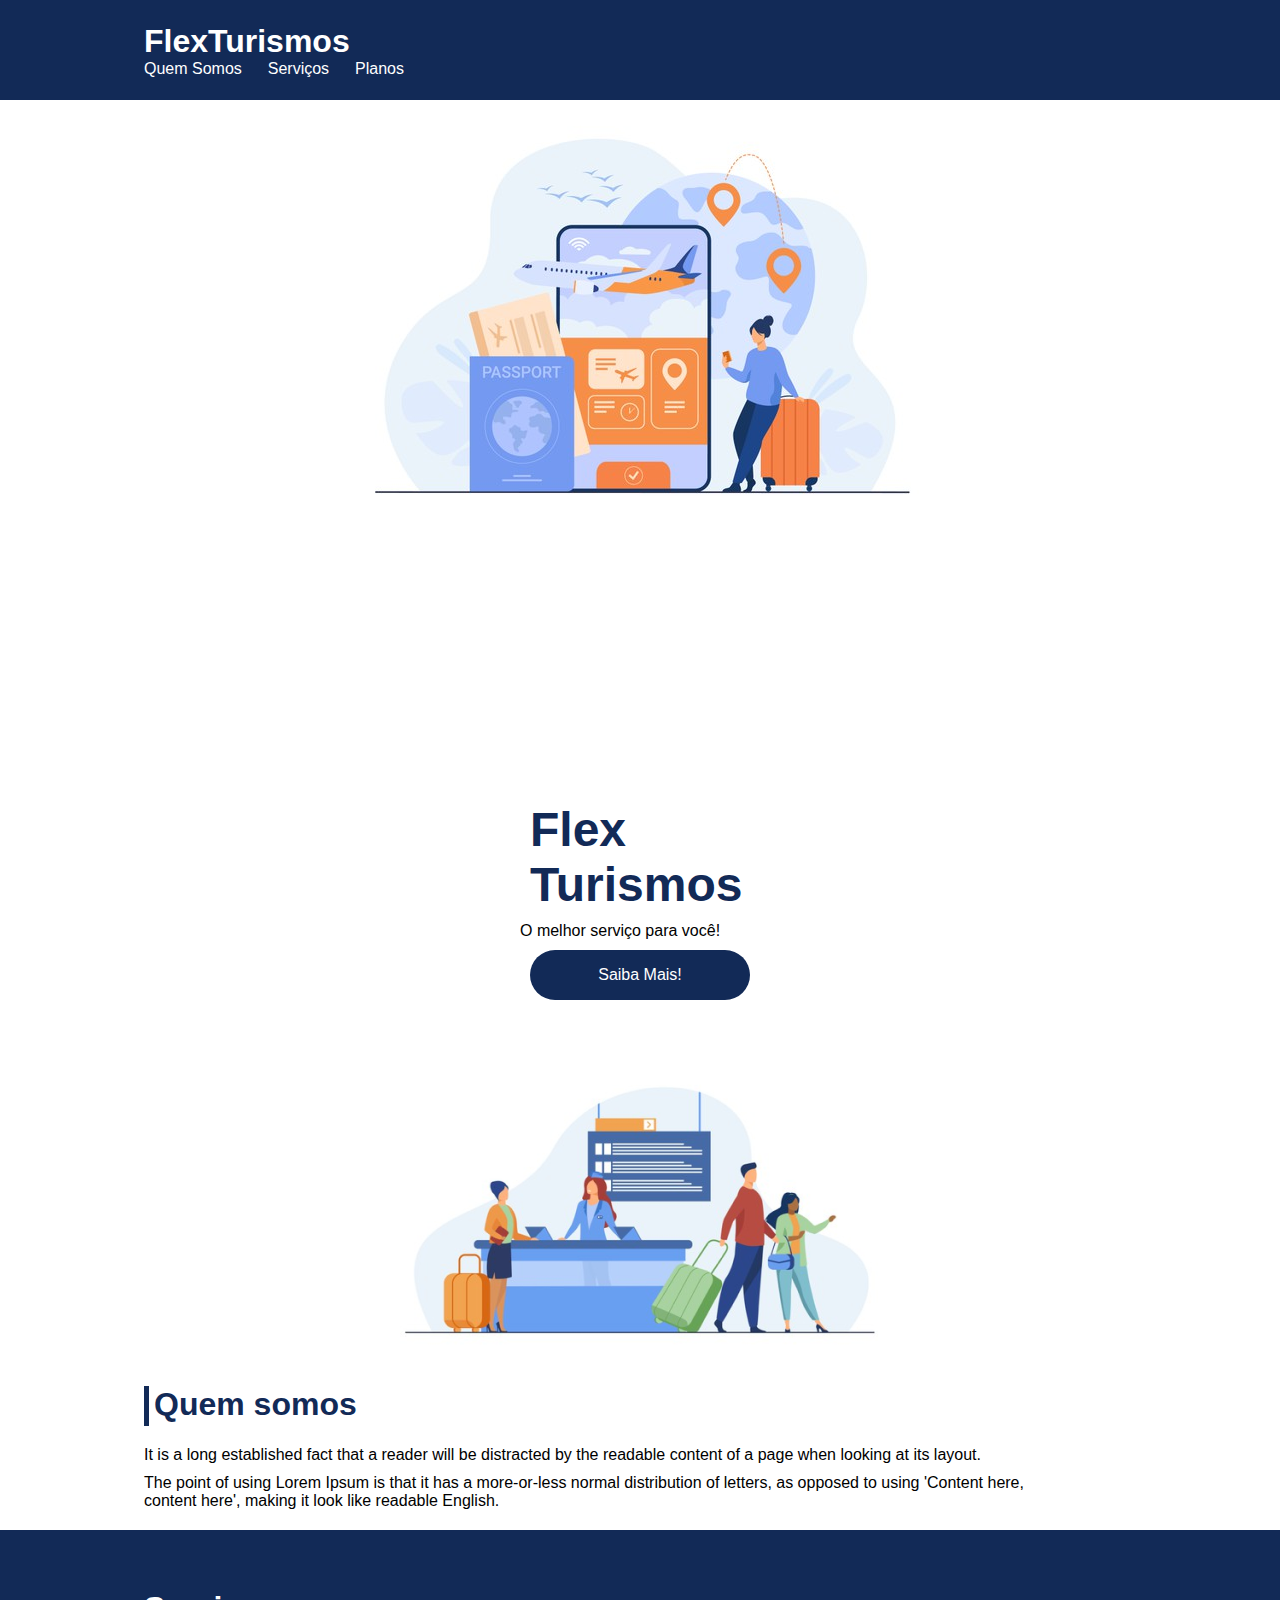
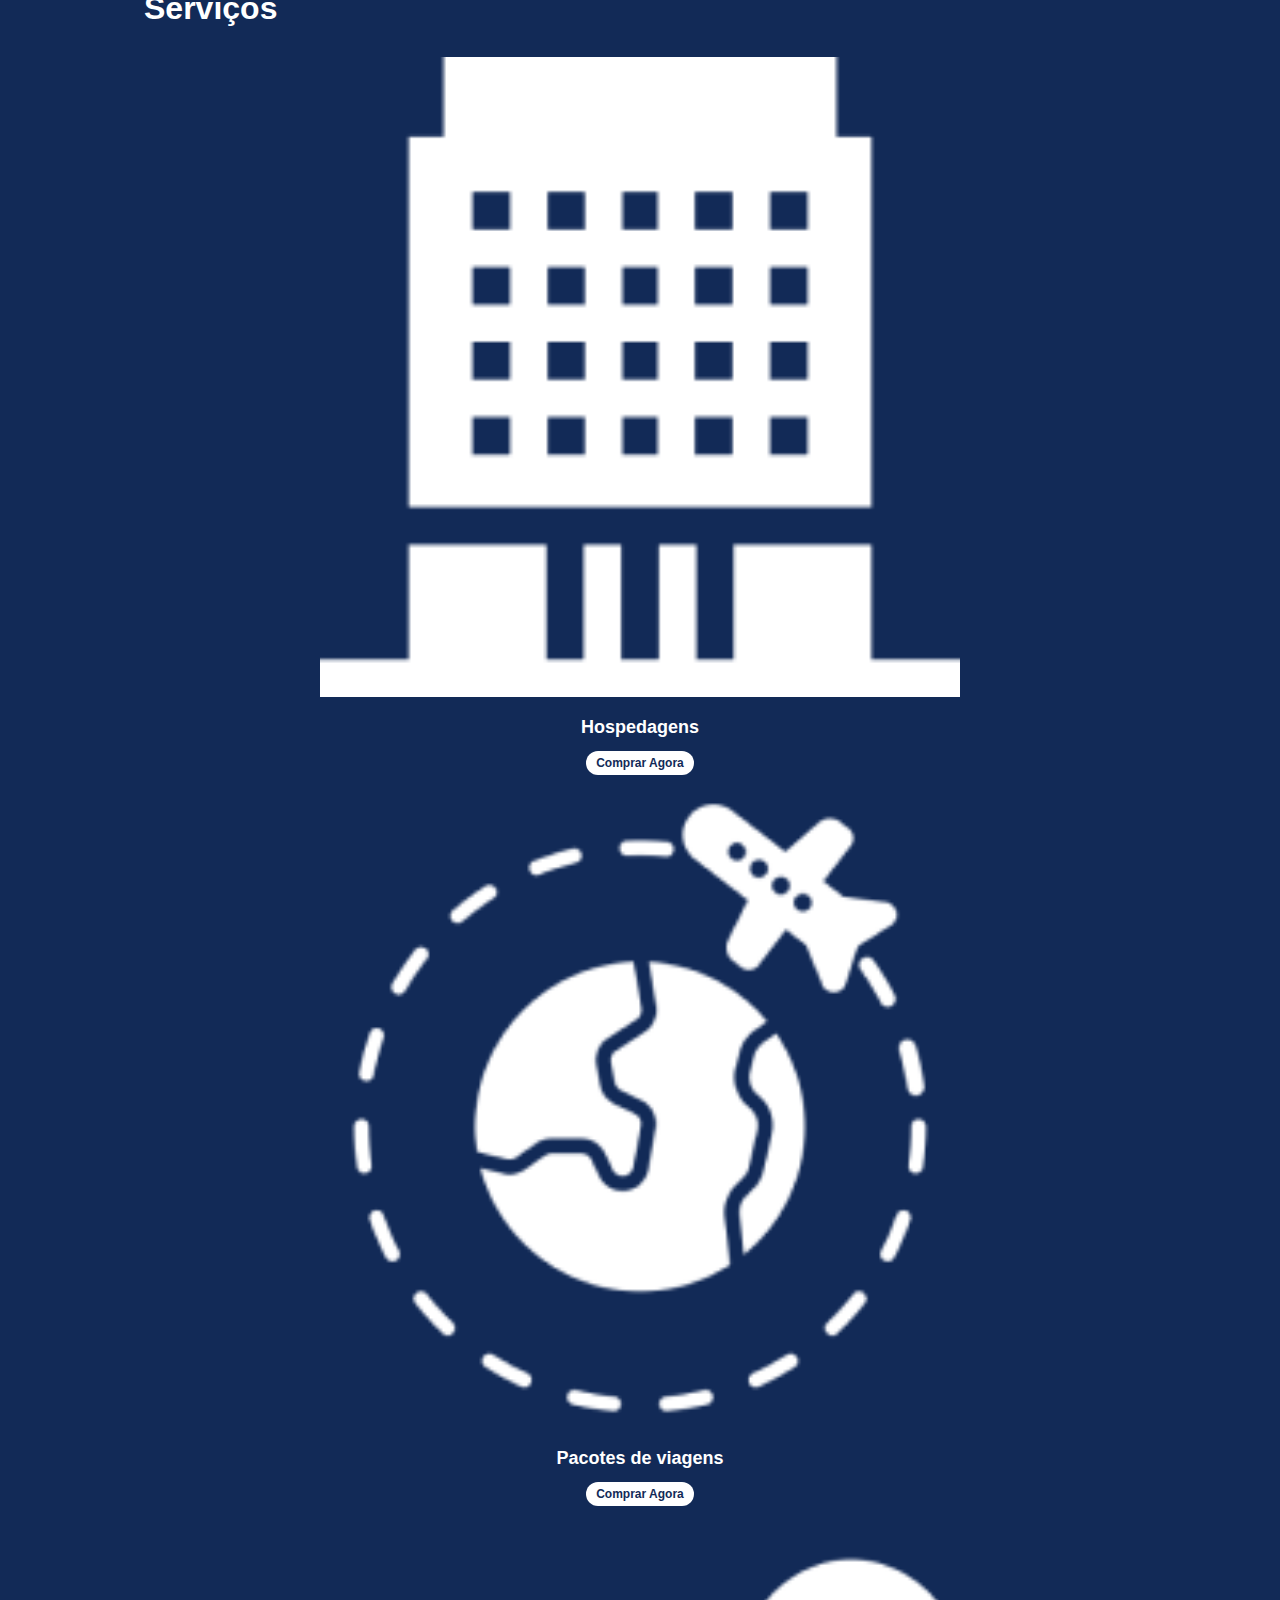
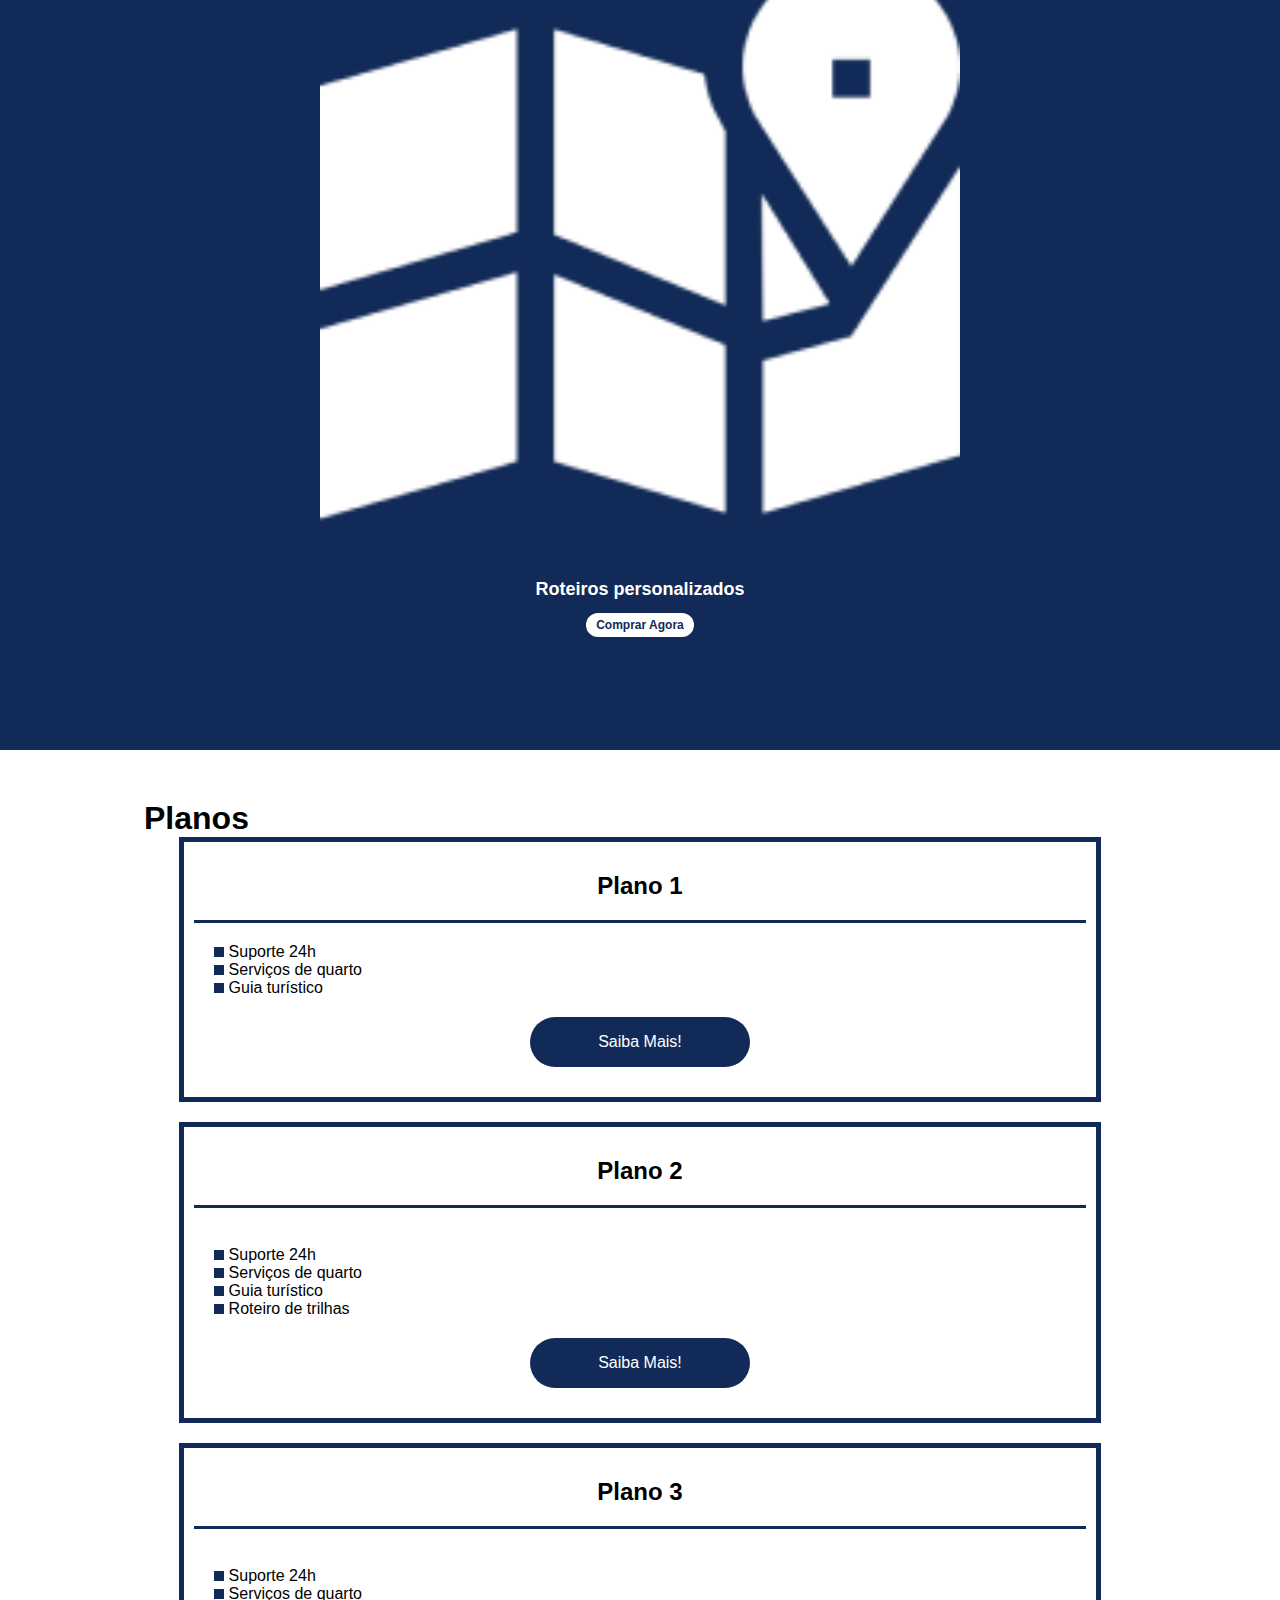
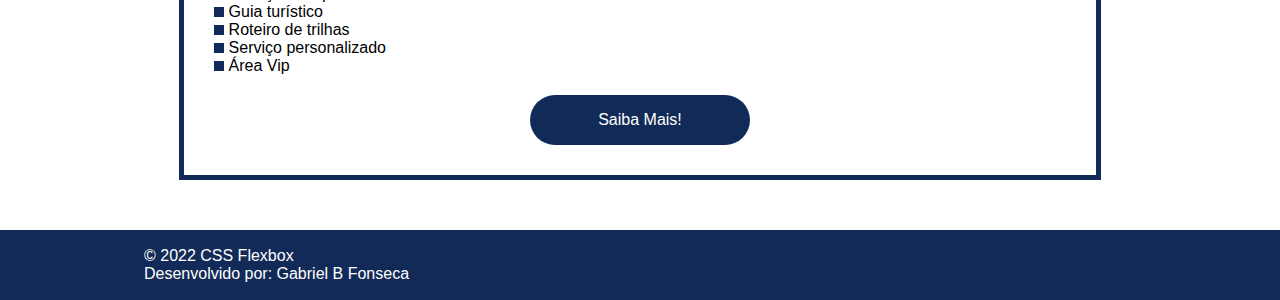
<file: Projeto/index.html>
<!DOCTYPE html>
<html lang="pt-br">
<head>
    <meta charset="UTF-8">
    <meta name="viewport" content="width=device-width, initial-scale=1.0">
    <title>Flex Turismos</title>
    <link rel="stylesheet" href="./style.css">
</head>
<body>
    <header>
        <div class="flex-container menu">
            <div><h1>FlexTurismos</h1></div>
            <ul class="list-items">
                <li><a href="#quem-somos">Quem Somos</a></li>
                <li><a href="#servicos">Serviços</a></li>
                <li><a href="#planos">Planos</a></li>
            </div>
        </ul>
    </header>

    <div class="flex-container apresentacao">
        <div class="texto-apresentacao">
            <h1>Flex <br>Turismos</h1>
            <p>O melhor serviço para você!</p>
            <a href="" class="btn">Saiba Mais!</a>
        </div>

        <div>
            <div><img src="./images/0-main.png" alt="banner de apresentação"></div>
        </div>
    </div>

    <div class="flex-container " id="quem-somos">
        <div>
            <h2>Quem somos</h2>
            <p>It is a long established fact that a reader will be distracted by the readable content of a page when looking at its layout. </p>
            <p>The point of using Lorem Ipsum is that it has a more-or-less normal distribution of letters, as opposed to using 'Content here, content here', making it look like readable English.</p>
        </div>
        <div>
            <img src="./images/1-quem-somos.png" alt="balcão de atendimento">
        </div>
    </div>

    <div class="container-externo" id="servicos">
        <div class="flex-container">
            <h2>Serviços</h2>
        </div>

        <div class="list-servicos">
            <div class="item-servico">
                <div><img src="./images/icon-2.png" alt="hospedagens"></div>
                <p>Hospedagens</p>
                <a href="#">Comprar Agora</a>
            </div>

            <div class="item-servico">
               <div><img src="./images/icon-1.png" alt="pacote de viagens"></div>
               <p>Pacotes de viagens</p>
               <a href="#">Comprar Agora</a>
            </div>

            <div class="item-servico">
                <div><img src="./images/icon-3.png" alt="roteiros personalizados"></div>
                <p>Roteiros personalizados</p>
                <a href="#">Comprar Agora</a>
            </div>

        </div>
    </div>

    <div class="flex-container" id="planos">

        <div><h2>Planos</h2></div>

        <div class="list-planos">
            <div class="item-plano">
                <h3>Plano 1</h3>
                
                <ul>
                    <li>Suporte 24h</li>
                    <li>Serviços de quarto</li>
                    <li>Guia turístico</li>
                </ul>
                <a href="#" class="btn">Saiba Mais!</a>
            </div>
    
            <div class="item-plano">
                <h3>Plano 2</h3>
                <br>
                <ul>
                    <li>Suporte 24h</li>
                    <li>Serviços de quarto</li>
                    <li>Guia turístico</li>
                    <li>Roteiro de trilhas</li>
                </ul>
                <a href="#" class="btn">Saiba Mais!</a>
            </div>
    
            <div class="item-plano">
                <h3>Plano 3</h3>
                <br>
                <ul>
                    <li>Suporte 24h</li>
                    <li>Serviços de quarto</li>
                    <li>Guia turístico</li>
                    <li>Roteiro de trilhas</li>
                    <li>Serviço personalizado</li>
                    <li>Área Vip</li>
                </ul>
                <a href="#" class="btn">Saiba Mais!</a>
            </div>
        </div>
    </div>

    <footer>
        <div class="flex-container footer">
            <p>&copy; 2022 CSS Flexbox</p>
            <p>Desenvolvido por: Gabriel B Fonseca</p>
        </div>
    </footer>
</body>
</html>
</file>
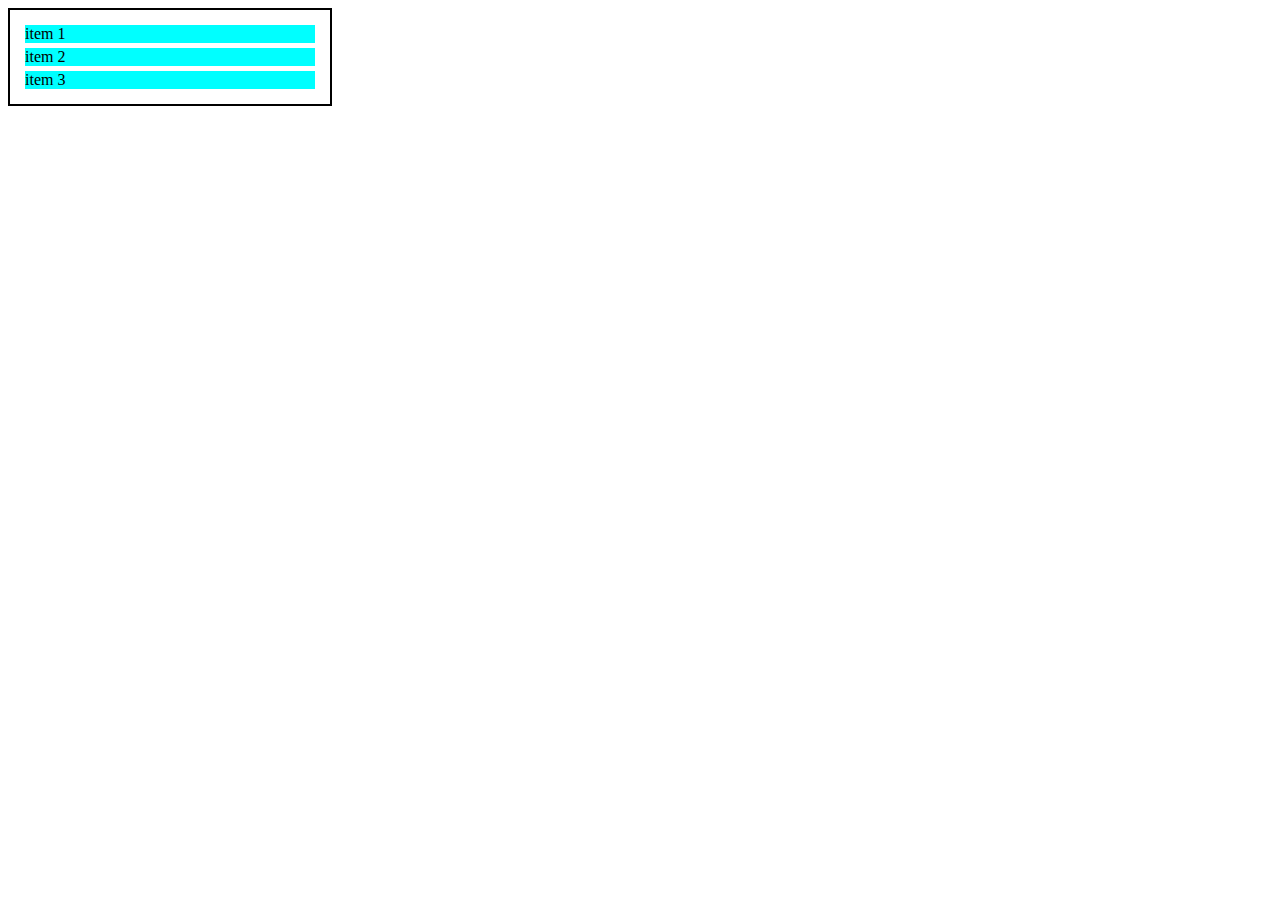
<file: Fundamentos-Flexbox-pt1/0-display-flex.html>
<!DOCTYPE html>
<html lang="en">
<head>
    <meta charset="UTF-8">
    <meta http-equiv="X-UA-Compatible" content="IE=edge">
    <meta name="viewport" content="width=device-width, initial-scale=1.0">
    <title>Fundamentos - display flex</title>
    <style>
        .flex{
            max-width: 300px;
            padding: 10px;
            border: 2px solid black;
            <!-- display: flex; -->
        }

        .item{
            background-color: aqua;
            margin: 5px;
        }
    </style>
</head>
<body>
    <div class="flex">
        <div class="item">item 1</div>
        <div class="item">item 2</div>
        <div class="item">item 3</div>
    </div>
</body>
</html>
</file>
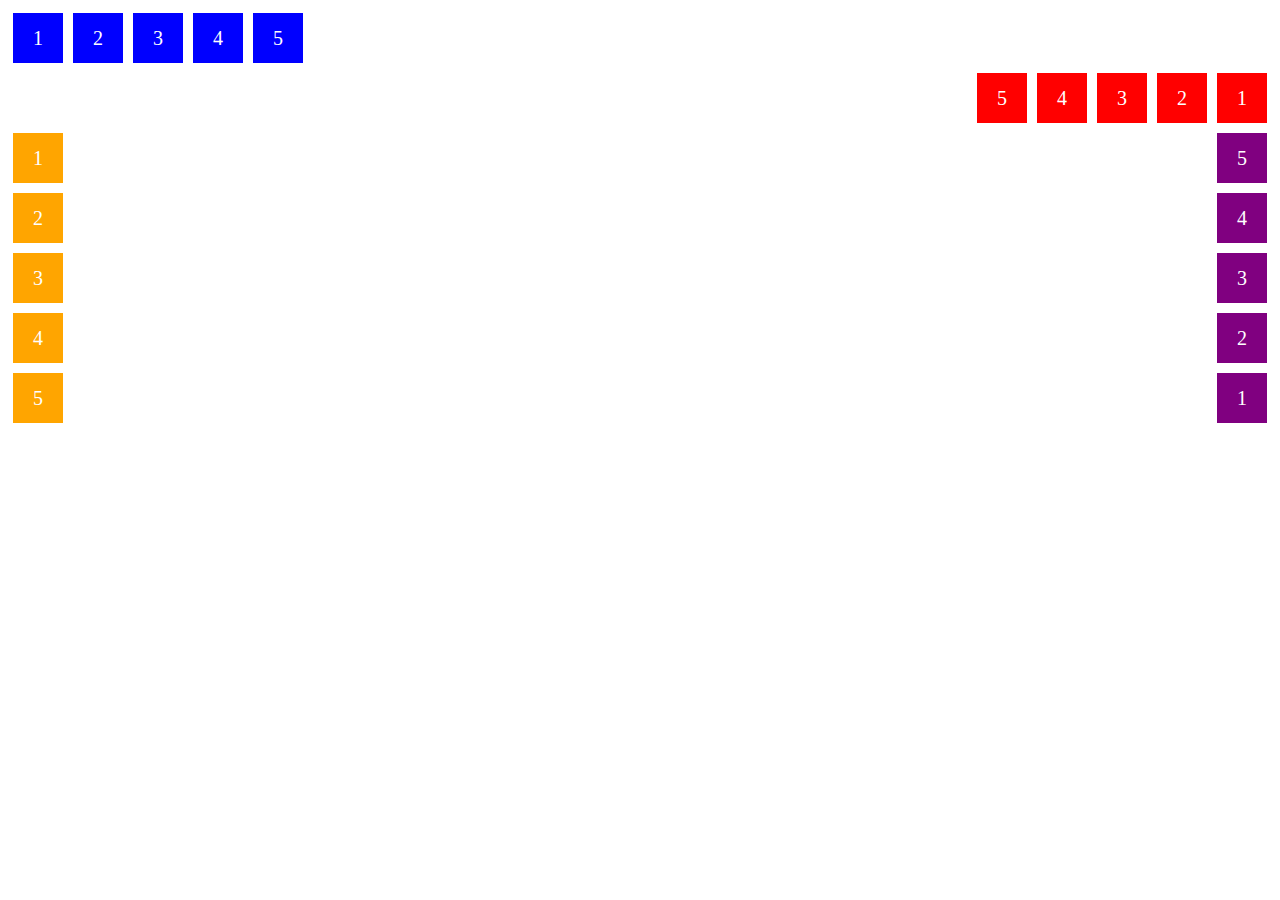
<file: Fundamentos-Flexbox-pt1/1-flex-direction.html>
<!DOCTYPE html>
<html lang="en">
<head>
    <meta charset="UTF-8">
    <meta http-equiv="X-UA-Compatible" content="IE=edge">
    <meta name="viewport" content="width=device-width, initial-scale=1.0">
    <title>Fundamentos - Flex direction</title>
    
    <style>
        .flex-container{
            margin: 0px;
            padding: 0px;
            display: flex;
            list-style: none;
        }

        .flex-item{
            background: blue;
            height: 50px;
            width: 50px;
            line-height: 50px;
            font-size: 20px;
            color: white;
            text-align: center;
            margin: 5px;
        }

        .row{
            flex-direction: row;
        }

        .row-reverse{
            flex-direction: row-reverse;
        }

        .row-reverse li{
            background-color: red;
            
        }

        .column{
            float: left;
            flex-direction: column;
        }

        .column li{
            background-color: orange;
        }

        .column-reverse{
            float: right;
            flex-direction: column-reverse;
        }

        .column-reverse li{
            background-color: purple;
        }
    </style>
</head>
<body>
    <ul class="flex-container">
        <li class="flex-item">1</li>
        <li class="flex-item">2</li>
        <li class="flex-item">3</li>
        <li class="flex-item">4</li>
        <li class="flex-item">5</li>
    </ul>

    <ul class="flex-container row-reverse">
        <li class="flex-item">1</li>
        <li class="flex-item">2</li>
        <li class="flex-item">3</li>
        <li class="flex-item">4</li>
        <li class="flex-item">5</li>
    </ul>
    <ul class="flex-container column">
        <li class="flex-item">1</li>
        <li class="flex-item">2</li>
        <li class="flex-item">3</li>
        <li class="flex-item">4</li>
        <li class="flex-item">5</li>
    </ul>
    <ul class="flex-container column-reverse">
        <li class="flex-item">1</li>
        <li class="flex-item">2</li>
        <li class="flex-item">3</li>
        <li class="flex-item">4</li>
        <li class="flex-item">5</li>
    </ul>
</body>
</html>
</file>
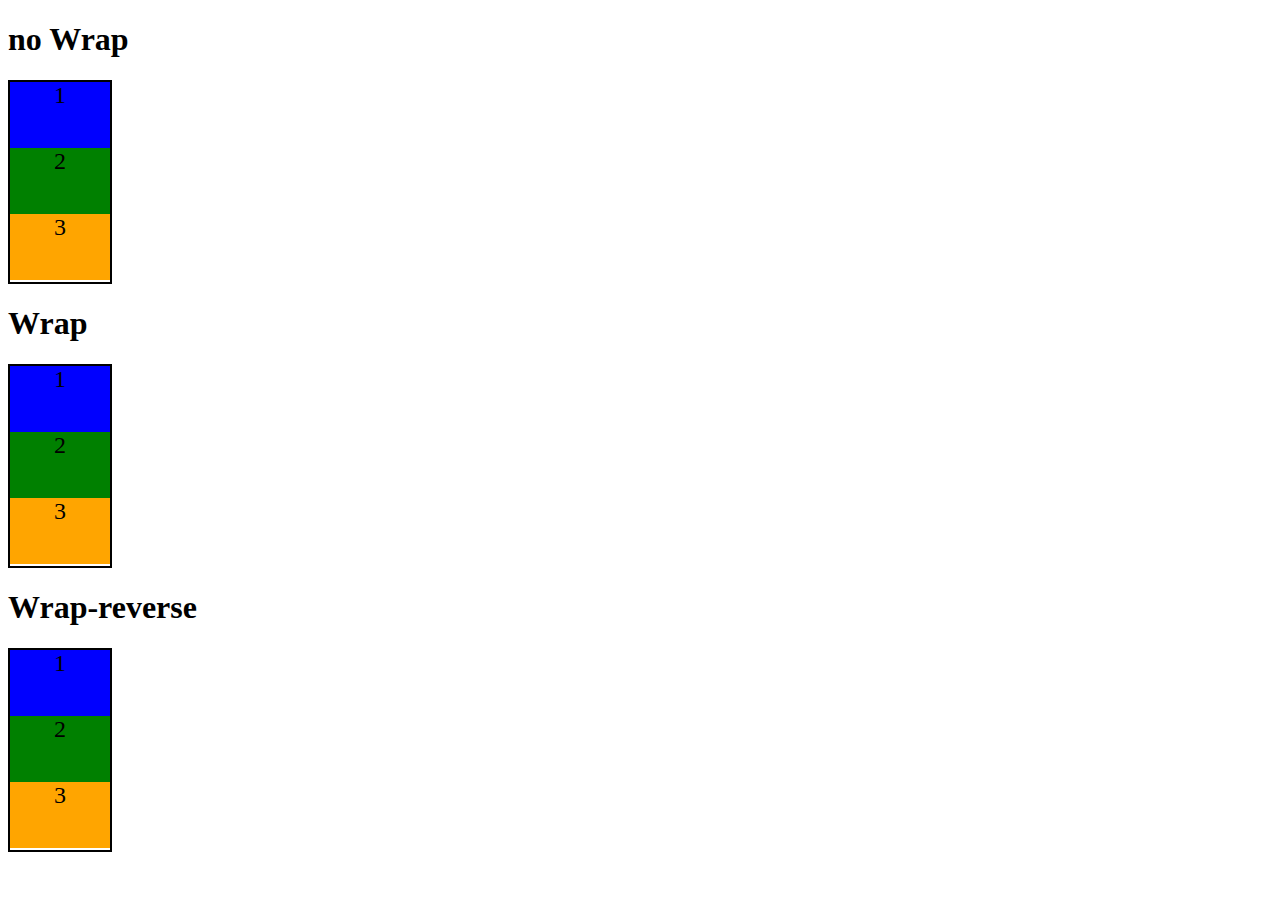
<file: Fundamentos-Flexbox-pt1/2-flex-wrap.html>
<!DOCTYPE html>
<html lang="en">
<head>
    <meta charset="UTF-8">
    <meta http-equiv="X-UA-Compatible" content="IE=edge">
    <meta name="viewport" content="width=device-width, initial-scale=1.0">
    <title>Fundamentos - Flex Wrap</title>

    <style>
        .flex-container{
            display: flex;
            height: 200px;
            border: 2px solid black;
            max-width: 100px;
            flex-direction: column; 
        }
        
        .item{
            font-size: 24px;
            height: 33%;
            text-align: center;
            width: 100px;
            min-width: 50px; <!-- testando tamanho do container-->
        }

        .wrap{
            flex-wrap: wrap;
        }

        .nowrap{
            flex-wrap: nowrap;
        }

        .wrap-reverse{
            flex-wrap: wrap-reverse;
        }

        .blue{
            background-color: blue;
        }

        .green{
            background-color: green;
        }

        .orange{
            background-color: orange;
        }

    </style>
</head>
<body>
    <h1>no Wrap</h1>

    <div class="flex-container nowrap">
        <div class="item blue">1</div>
        <div class="item green">2</div>
        <div class="item orange">3</div>
    </div>

    <h1>Wrap</h1>

    <div class="flex-container wrap">
        <div class="item blue">1</div>
        <div class="item green">2</div>
        <div class="item orange">3</div>
    </div>

    <h1>Wrap-reverse</h1>

    <div class="flex-container wrap-reverse">
        <div class="item blue">1</div>
        <div class="item green">2</div>
        <div class="item orange">3</div>
    </div>
</body>
</html>
</file>
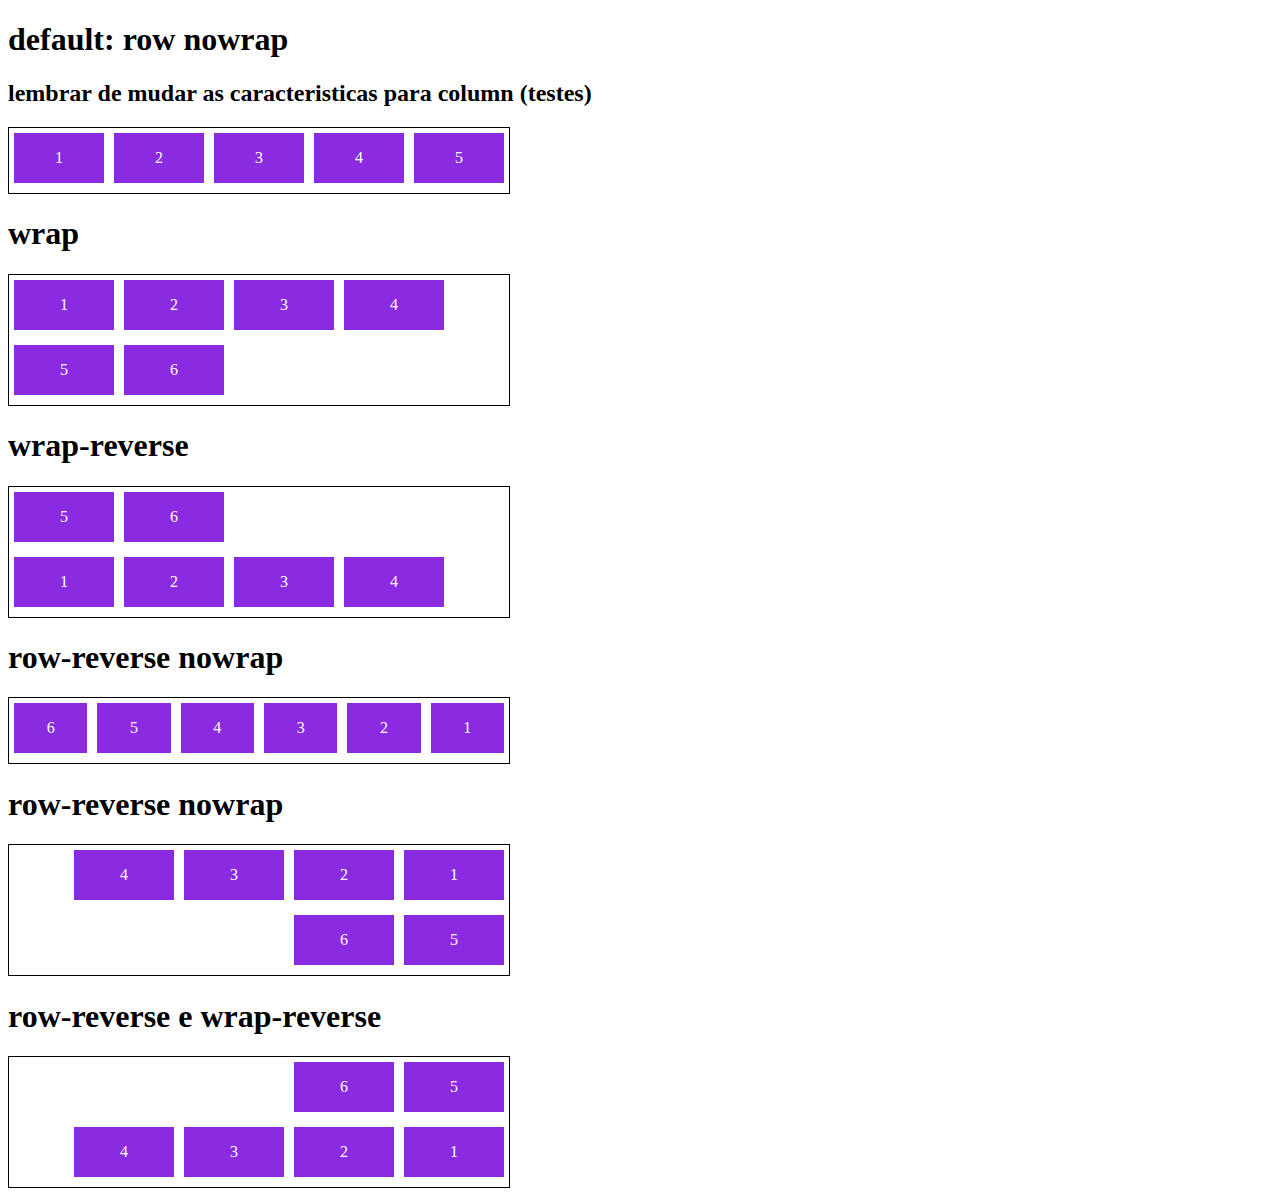
<file: Fundamentos-Flexbox-pt1/3-flex-flow.html>
<!DOCTYPE html>
<html lang="en">
<head>
    <meta charset="UTF-8">
    <meta http-equiv="X-UA-Compatible" content="IE=edge">
    <meta name="viewport" content="width=device-width, initial-scale=1.0">
    <title>Fundamentos - flex flow</title>

    <style>
        .flex-container{
            display: flex;    
            border: 1px solid black;
            max-width: 500px;
        }

        .default{
            flex-flow:row nowrap;
        }

        .wrap{
            flex-flow: wrap;
        }

        .wrap-reverse{
            flex-flow: wrap-reverse;
        }

        .r-nowrap{
            flex-flow: row-reverse nowrap;
        }

        .r-wrap{
            flex-flow: row-reverse wrap;
        }

        .rr-wrap{
            flex-flow: row-reverse wrap-reverse;
        }

        .item{
            background-color: blueviolet;
            margin: 5px;
            color: white;
            text-align: center;
            width: 100px;
            height: 50px;
            line-height: 50px;
            margin-bottom: 10px;
        }
    </style>

</head>
<body>
    <h1>default: row nowrap</h1>
    <h2>lembrar de mudar as caracteristicas para column (testes)</h2>
    <div class="flex-container default">
        <div class="item">1</div>
        <div class="item">2</div>
        <div class="item">3</div>
        <div class="item">4</div>
        <div class="item">5</div>
    </div>

    <h1>wrap</h1>
    <div class="flex-container wrap">
        <div class="item">1</div>
        <div class="item">2</div>
        <div class="item">3</div>
        <div class="item">4</div>
        <div class="item">5</div>
        <div class="item">6</div>
    </div>

    <h1>wrap-reverse</h1>
    <div class="flex-container wrap-reverse">
        <div class="item">1</div>
        <div class="item">2</div>
        <div class="item">3</div>
        <div class="item">4</div>
        <div class="item">5</div>
        <div class="item">6</div>
    </div>

    <h1>row-reverse nowrap</h1>
    <div class="flex-container r-nowrap">
        <div class="item">1</div>
        <div class="item">2</div>
        <div class="item">3</div>
        <div class="item">4</div>
        <div class="item">5</div>
        <div class="item">6</div>
    </div>

    <h1>row-reverse nowrap</h1>
    <div class="flex-container r-wrap">
        <div class="item">1</div>
        <div class="item">2</div>
        <div class="item">3</div>
        <div class="item">4</div>
        <div class="item">5</div>
        <div class="item">6</div>
    </div>

    <h1>row-reverse e wrap-reverse</h1>
    <div class="flex-container rr-wrap">
        <div class="item">1</div>
        <div class="item">2</div>
        <div class="item">3</div>
        <div class="item">4</div>
        <div class="item">5</div>
        <div class="item">6</div>
    </div>
</body>
</html>
</file>
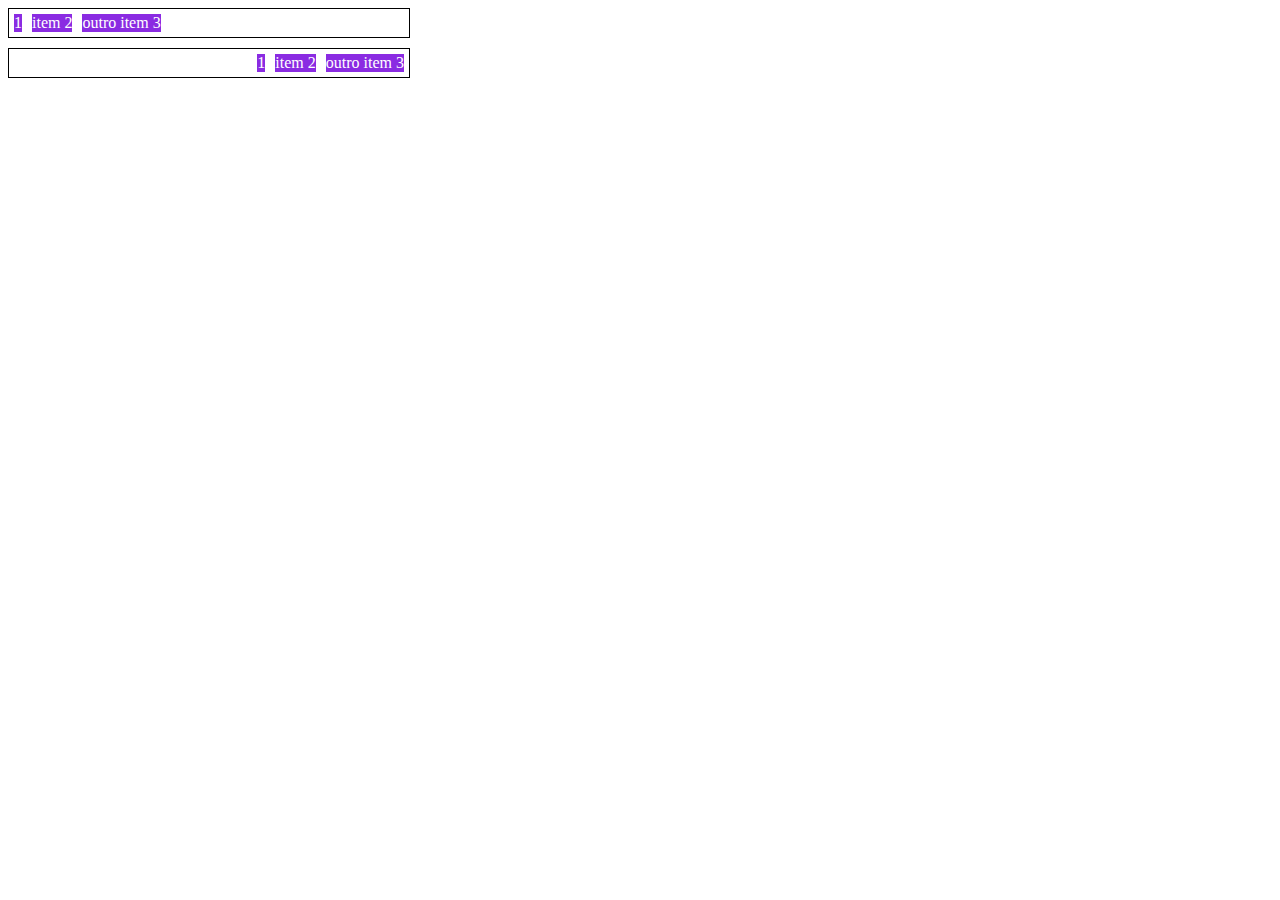
<file: Fundamentos-Flexbox-pt1/3-justify-confent.html>
<!DOCTYPE html>
<html lang="en">
<head>
    <meta charset="UTF-8">
    <meta http-equiv="X-UA-Compatible" content="IE=edge">
    <meta name="viewport" content="width=device-width, initial-scale=1.0">
    <title>Fundamentos - justify-content</title>
    <style>
        .container {
            max-width: 400px;
            border: 1px solid black;
            margin: 0;
            display: flex;
            margin-bottom: 10px;
        }

        .item{
            background-color: blueviolet;
            margin: 5px;
            text-align: center;
            color: white;
        }

        .flex-start{
            justify-content:  flex-start;
        }

        .flex-end{
            justify-content: flex-end;
        }

    </style>
</head>
<body>
    <section class="container flex-start">
        <div class="item">1</div>
        <div class="item">item 2</div>
        <div class="item">outro item 3</div>
    </section>

    <section class="container flex-end">
        <div class="item">1</div>
        <div class="item">item 2</div>
        <div class="item">outro item 3</div>
    </section>
</body>
</html>
</file>
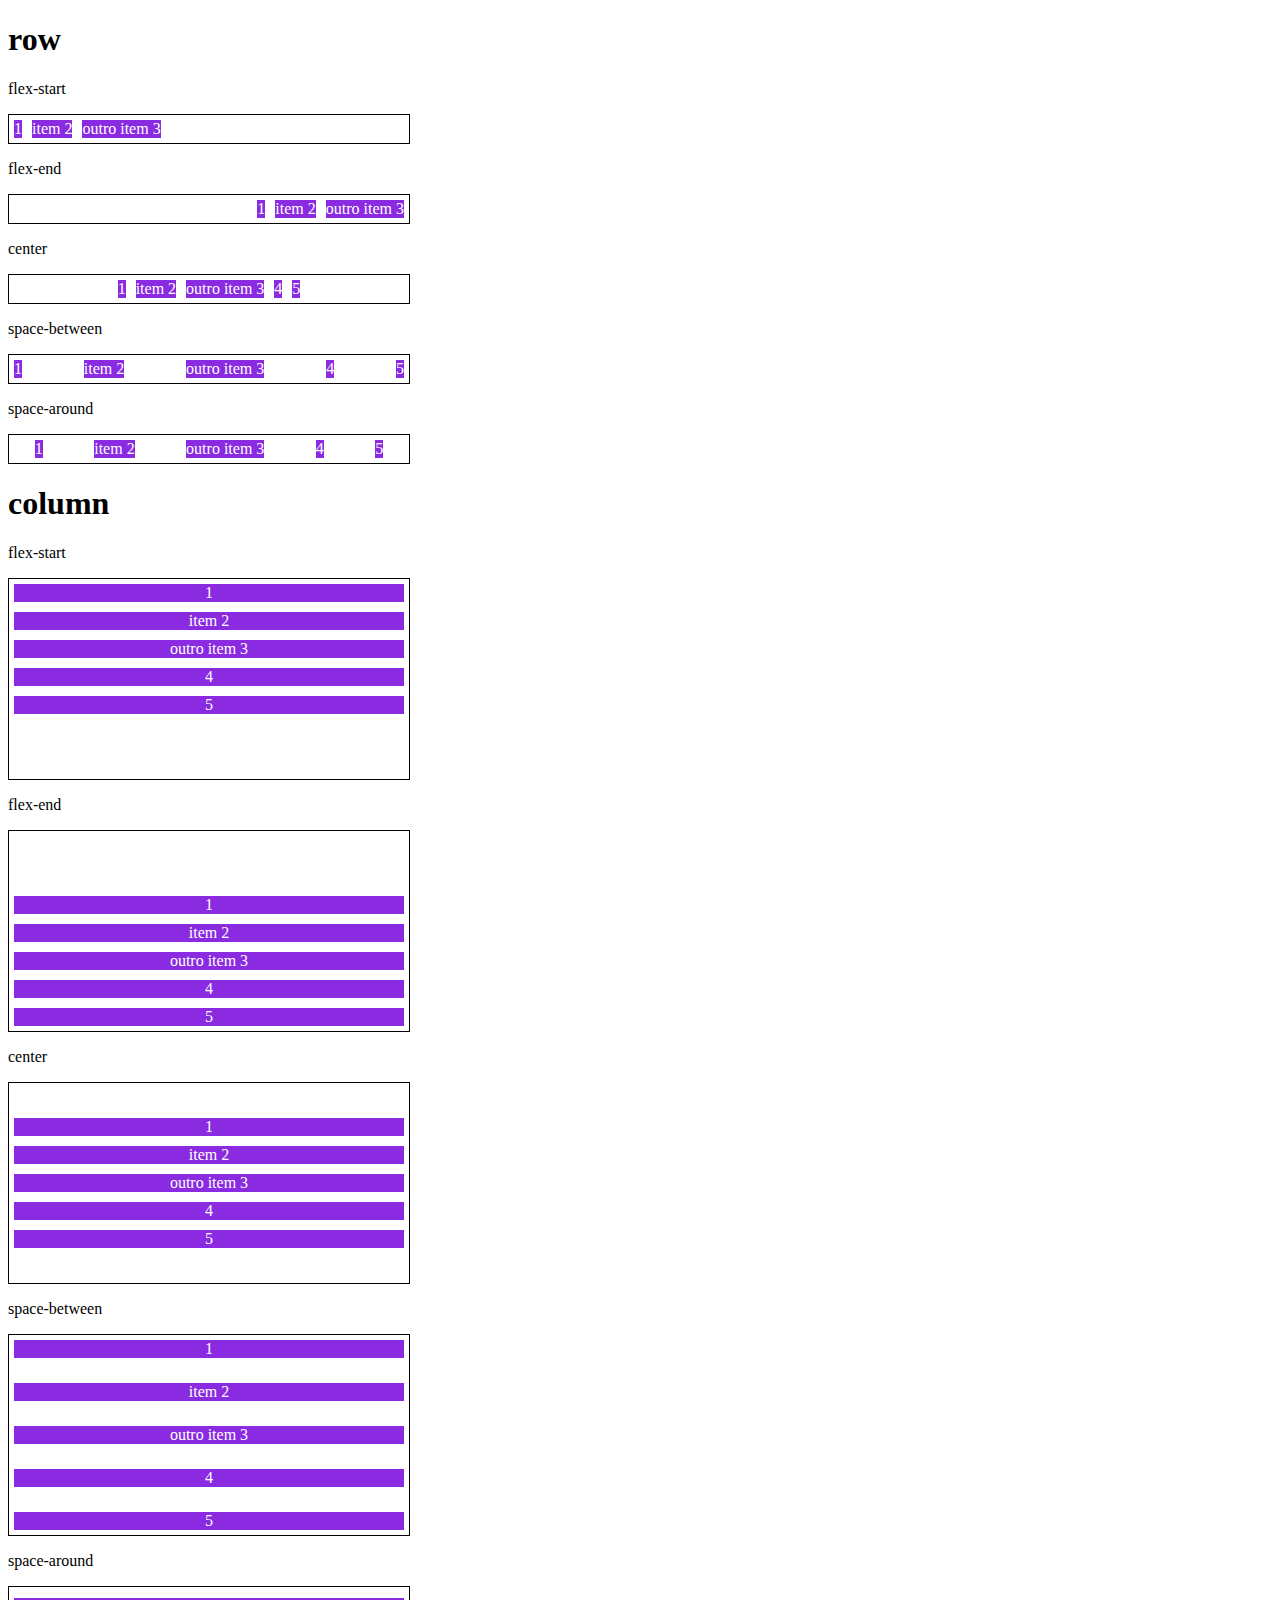
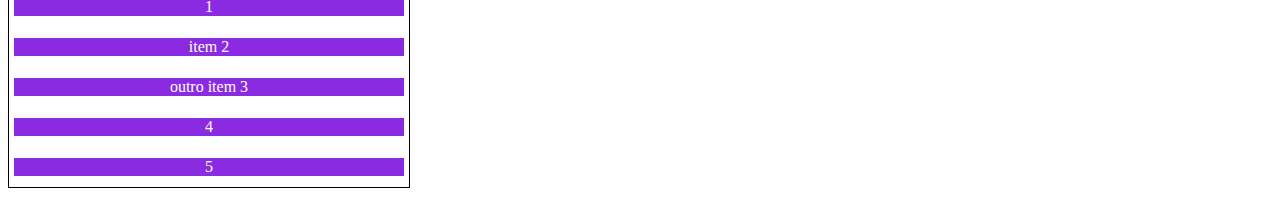
<file: Fundamentos-Flexbox-pt1/4-justify-confent.html>
<!DOCTYPE html>
<html lang="en">
<head>
    <meta charset="UTF-8">
    <meta http-equiv="X-UA-Compatible" content="IE=edge">
    <meta name="viewport" content="width=device-width, initial-scale=1.0">
    <title>Fundamentos - justify-content</title>
    <style>
        .container {
            max-width: 400px;
            border: 1px solid black;
            margin: 0;
            display: flex;
            margin-bottom: 10px;
        }

        .item{
            background-color: blueviolet;
            margin: 5px;
            text-align: center;
            color: white;
        }

        .flex-start{
            justify-content:  flex-start;
        }

        .flex-end{
            justify-content: flex-end;
        }

        .center{
            justify-content: center;
        }

        .space-between{
            justify-content: space-between;
        }

        .space-around{
            justify-content: space-around;
        }

        .column{
            flex-direction: column;
            min-height: 200px;
        }

    </style>
</head>
<body>
    <h1>row</h1>
    <p>flex-start</p>
    <section class="container flex-start">
        <div class="item">1</div>
        <div class="item">item 2</div>
        <div class="item">outro item 3</div>
    </section>

    <p>flex-end</p>
    <section class="container flex-end">
        <div class="item">1</div>
        <div class="item">item 2</div>
        <div class="item">outro item 3</div>
    </section>

    <p>center</p>
    <section class="container center">
        <div class="item">1</div>
        <div class="item">item 2</div>
        <div class="item">outro item 3</div>
        <div class="item">4</div>
        <div class="item">5</div>
    </section>

    <p>space-between</p>
    <section class="container space-between">
        <div class="item">1</div>
        <div class="item">item 2</div>
        <div class="item">outro item 3</div>
        <div class="item">4</div>
        <div class="item">5</div>
    </section>

    <p>space-around</p>
    <section class="container space-around">
        <div class="item">1</div>
        <div class="item">item 2</div>
        <div class="item">outro item 3</div>
        <div class="item">4</div>
        <div class="item">5</div>
    </section>

    <h1>column</h1>

    <p>flex-start</p>
    <section class="container flex-start column">
        <div class="item">1</div>
        <div class="item">item 2</div>
        <div class="item">outro item 3</div>
        <div class="item">4</div>
        <div class="item">5</div>
    </section>

    <p>flex-end</p>
    <section class="container flex-end column">
        <div class="item">1</div>
        <div class="item">item 2</div>
        <div class="item">outro item 3</div>
        <div class="item">4</div>
        <div class="item">5</div>
    </section>

    <p>center</p>
    <section class="container center column">
        <div class="item">1</div>
        <div class="item">item 2</div>
        <div class="item">outro item 3</div>
        <div class="item">4</div>
        <div class="item">5</div>
    </section>

    <p>space-between</p>
    <section class="container space-between column">
        <div class="item">1</div>
        <div class="item">item 2</div>
        <div class="item">outro item 3</div>
        <div class="item">4</div>
        <div class="item">5</div>
    </section>
    
    <p>space-around</p>
    <section class="container space-around column">
        <div class="item">1</div>
        <div class="item">item 2</div>
        <div class="item">outro item 3</div>
        <div class="item">4</div>
        <div class="item">5</div>
    </section>

</body>
</html>
</file>
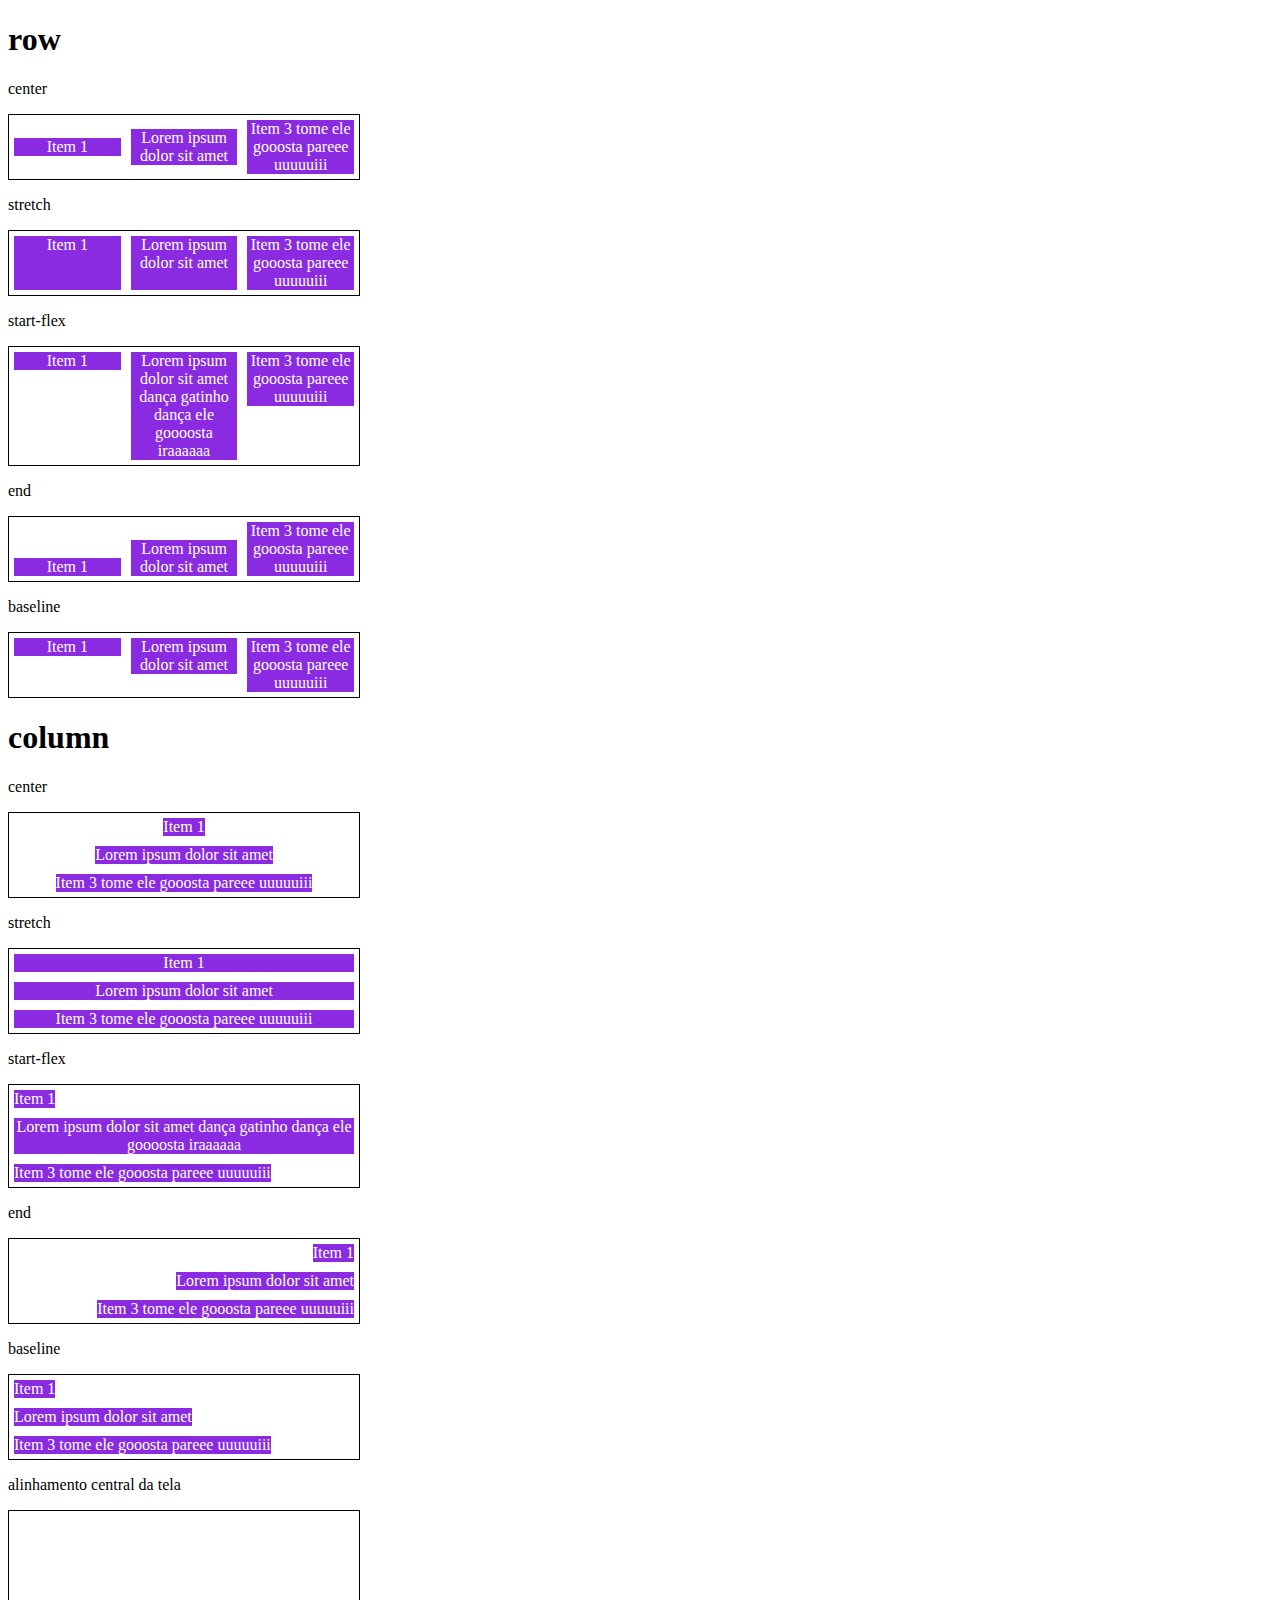
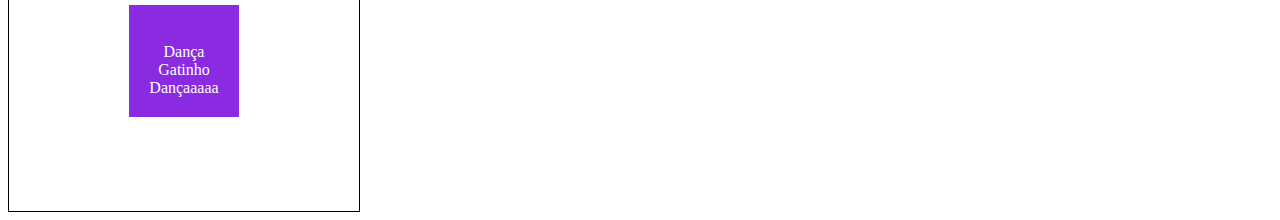
<file: Fundamentos-Flexbox-pt1/5-align-items.html>
<!DOCTYPE html>
<html lang="en">
<head>
    <meta charset="UTF-8">
    <meta http-equiv="X-UA-Compatible" content="IE=edge">
    <meta name="viewport" content="width=device-width, initial-scale=1.0">
    <title>Fundamentos -align items</title>

    <style>
        .container{
            max-width: 350px;
            border: 1px solid black;
            display: flex;
        }

        .item{
            background-color: blueviolet;
            margin: 5px;
            color: white;
            text-align: center;
            flex: 1;
        }

        .center{
            align-items: center;
        }

        .stretch{
            align-items: stretch;
        }

        .start{
            align-items: flex-start;
        }

        .end{
            align-items: flex-end;
        }

        .baseline{
            align-items: baseline;
        }

        .column {
            flex-direction: column;
        }

        .central{
            height: 300px;
            justify-content: center;
        }

        .central .item{
            flex: 0;
            padding: 20px;
        }
    </style>
</head>
<body>
    <h1>row</h1>
    <p>center</p>
    <section class="container center ">
        <div class="item">Item 1</div>
        <div class="item">Lorem ipsum dolor sit amet</div>
        <div class="item">Item 3 tome ele gooosta pareee uuuuuiii</div>
    </section>

    <p>stretch</p>
    <section class="container stretch">
        <div class="item">Item 1</div>
        <div class="item">Lorem ipsum dolor sit amet</div>
        <div class="item">Item 3 tome ele gooosta pareee uuuuuiii</div>
    </section>

    <p>start-flex</p>
    <section class="container start">
        <div class="item">Item 1</div>
        <div class="item">Lorem ipsum dolor sit amet dança gatinho dança ele goooosta iraaaaaa</div>
        <div class="item">Item 3 tome ele gooosta pareee uuuuuiii</div>
    </section>

    <p>end</p>
    <section class="container end">
        <div class="item">Item 1</div>
        <div class="item">Lorem ipsum dolor sit amet</div>
        <div class="item">Item 3 tome ele gooosta pareee uuuuuiii</div>
    </section>

    <p>baseline</p>
    <section class="container baseline">
        <div class="item">Item 1</div>
        <div class="item">Lorem ipsum dolor sit amet</div>
        <div class="item">Item 3 tome ele gooosta pareee uuuuuiii</div>
    </section>


    <h1>column</h1>
    <p>center</p>
    <section class="container center column">
        <div class="item">Item 1</div>
        <div class="item">Lorem ipsum dolor sit amet</div>
        <div class="item">Item 3 tome ele gooosta pareee uuuuuiii</div>
    </section>

    <p>stretch</p>
    <section class="container stretch column">
        <div class="item">Item 1</div>
        <div class="item">Lorem ipsum dolor sit amet</div>
        <div class="item">Item 3 tome ele gooosta pareee uuuuuiii</div>
    </section>

    <p>start-flex</p>
    <section class="container start column">
        <div class="item">Item 1</div>
        <div class="item">Lorem ipsum dolor sit amet dança gatinho dança ele goooosta iraaaaaa</div>
        <div class="item">Item 3 tome ele gooosta pareee uuuuuiii</div>
    </section>

    <p>end</p>
    <section class="container end column">
        <div class="item">Item 1</div>
        <div class="item">Lorem ipsum dolor sit amet</div>
        <div class="item">Item 3 tome ele gooosta pareee uuuuuiii</div>
    </section>

    <p>baseline</p>
    <section class="container baseline column">
        <div class="item">Item 1</div>
        <div class="item">Lorem ipsum dolor sit amet</div>
        <div class="item">Item 3 tome ele gooosta pareee uuuuuiii</div>
    </section>

    <p>alinhamento central da tela</p>
    <section class="container central center">
        <div class="item">
            <br>Dança Gatinho Dançaaaaa
        </div>
    </section>
</body>
</html>
</file>
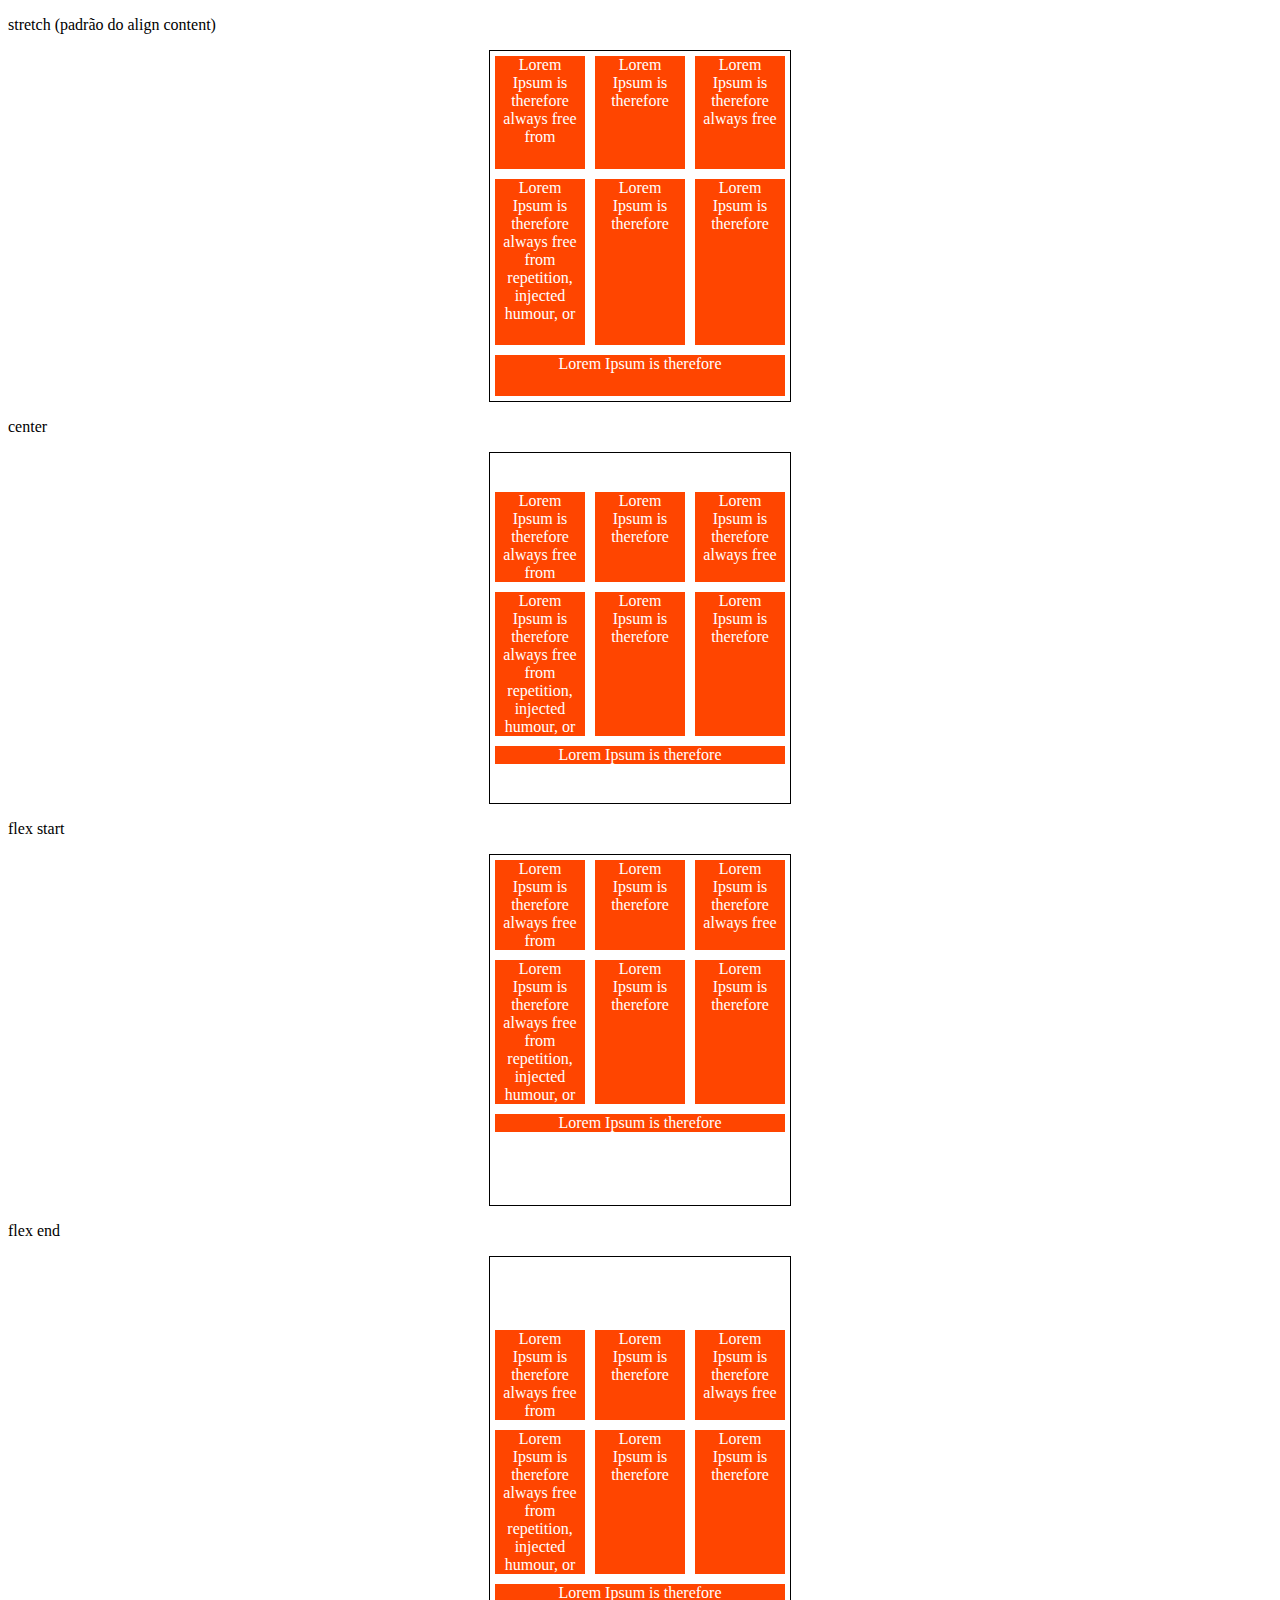
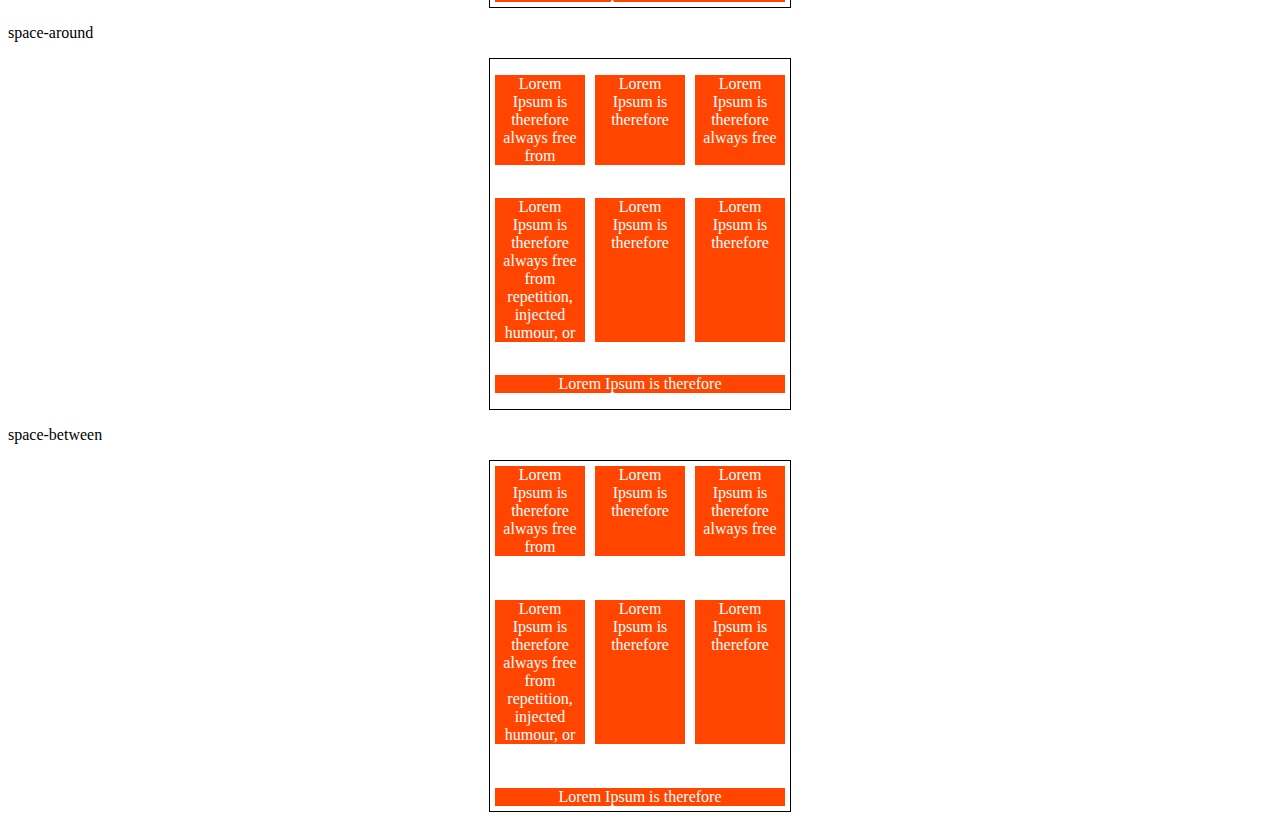
<file: Fundamentos-Flexbox-pt1/6-align-content.html>
<!DOCTYPE html>
<html lang="en">
<head>
    <meta charset="UTF-8">
    <meta http-equiv="X-UA-Compatible" content="IE=edge">
    <meta name="viewport" content="width=device-width, initial-scale=1.0">
    <title>Fundamentos - align content</title>
    <style>
        .container{
            height: 350px;
            max-width: 300px;
            margin: 0 auto;
            display: flex;
            flex-wrap: wrap;
            border: 1px solid black;
        }

        .item{
            background-color: orangered;
            padding: 0 5px;
            margin: 5px;
            flex: 1;
            text-align: center;
            color: white;
            
        }

        .stretch{
            align-content: stretch;
        }

        .center{
            align-content: center;
        }

        .start{
            align-content: flex-start;
        }

        .end{
            align-content: flex-end;
        }

        .space-around{
            align-content: space-around;
        }

        .space-between{
            align-content: space-between;
        }

    </style>
</head>
<body>
    <p>stretch (padrão do align content)</p>
    <div class="container stretch">
        <div class="item">Lorem Ipsum is therefore always free from</div>
        <div class="item">Lorem Ipsum is therefore</div>
        <div class="item">Lorem Ipsum is therefore always free</div>
        <div class="item">Lorem Ipsum is therefore always free from repetition, injected humour, or</div>
        <div class="item">Lorem Ipsum is therefore </div>
        <div class="item">Lorem Ipsum is therefore </div>
        <div class="item">Lorem Ipsum is therefore </div>
    </div>

    <p>center</p>
    <div class="container center">
        <div class="item">Lorem Ipsum is therefore always free from</div>
        <div class="item">Lorem Ipsum is therefore</div>
        <div class="item">Lorem Ipsum is therefore always free</div>
        <div class="item">Lorem Ipsum is therefore always free from repetition, injected humour, or</div>
        <div class="item">Lorem Ipsum is therefore </div>
        <div class="item">Lorem Ipsum is therefore </div>
        <div class="item">Lorem Ipsum is therefore </div>
    </div>

    <p>flex start</p>
    <div class="container start">
        <div class="item">Lorem Ipsum is therefore always free from</div>
        <div class="item">Lorem Ipsum is therefore</div>
        <div class="item">Lorem Ipsum is therefore always free</div>
        <div class="item">Lorem Ipsum is therefore always free from repetition, injected humour, or</div>
        <div class="item">Lorem Ipsum is therefore </div>
        <div class="item">Lorem Ipsum is therefore </div>
        <div class="item">Lorem Ipsum is therefore </div>
    </div>

    <p>flex end</p>
    <div class="container end">
        <div class="item">Lorem Ipsum is therefore always free from</div>
        <div class="item">Lorem Ipsum is therefore</div>
        <div class="item">Lorem Ipsum is therefore always free</div>
        <div class="item">Lorem Ipsum is therefore always free from repetition, injected humour, or</div>
        <div class="item">Lorem Ipsum is therefore </div>
        <div class="item">Lorem Ipsum is therefore </div>
        <div class="item">Lorem Ipsum is therefore </div>
    </div>

    <p>space-around</p>
    <div class="container space-around">
        <div class="item">Lorem Ipsum is therefore always free from</div>
        <div class="item">Lorem Ipsum is therefore</div>
        <div class="item">Lorem Ipsum is therefore always free</div>
        <div class="item">Lorem Ipsum is therefore always free from repetition, injected humour, or</div>
        <div class="item">Lorem Ipsum is therefore </div>
        <div class="item">Lorem Ipsum is therefore </div>
        <div class="item">Lorem Ipsum is therefore </div>
    </div>

    <p>space-between</p>
    <div class="container space-between">
        <div class="item">Lorem Ipsum is therefore always free from</div>
        <div class="item">Lorem Ipsum is therefore</div>
        <div class="item">Lorem Ipsum is therefore always free</div>
        <div class="item">Lorem Ipsum is therefore always free from repetition, injected humour, or</div>
        <div class="item">Lorem Ipsum is therefore </div>
        <div class="item">Lorem Ipsum is therefore </div>
        <div class="item">Lorem Ipsum is therefore </div>
    </div>
</body>
</html>
</file>
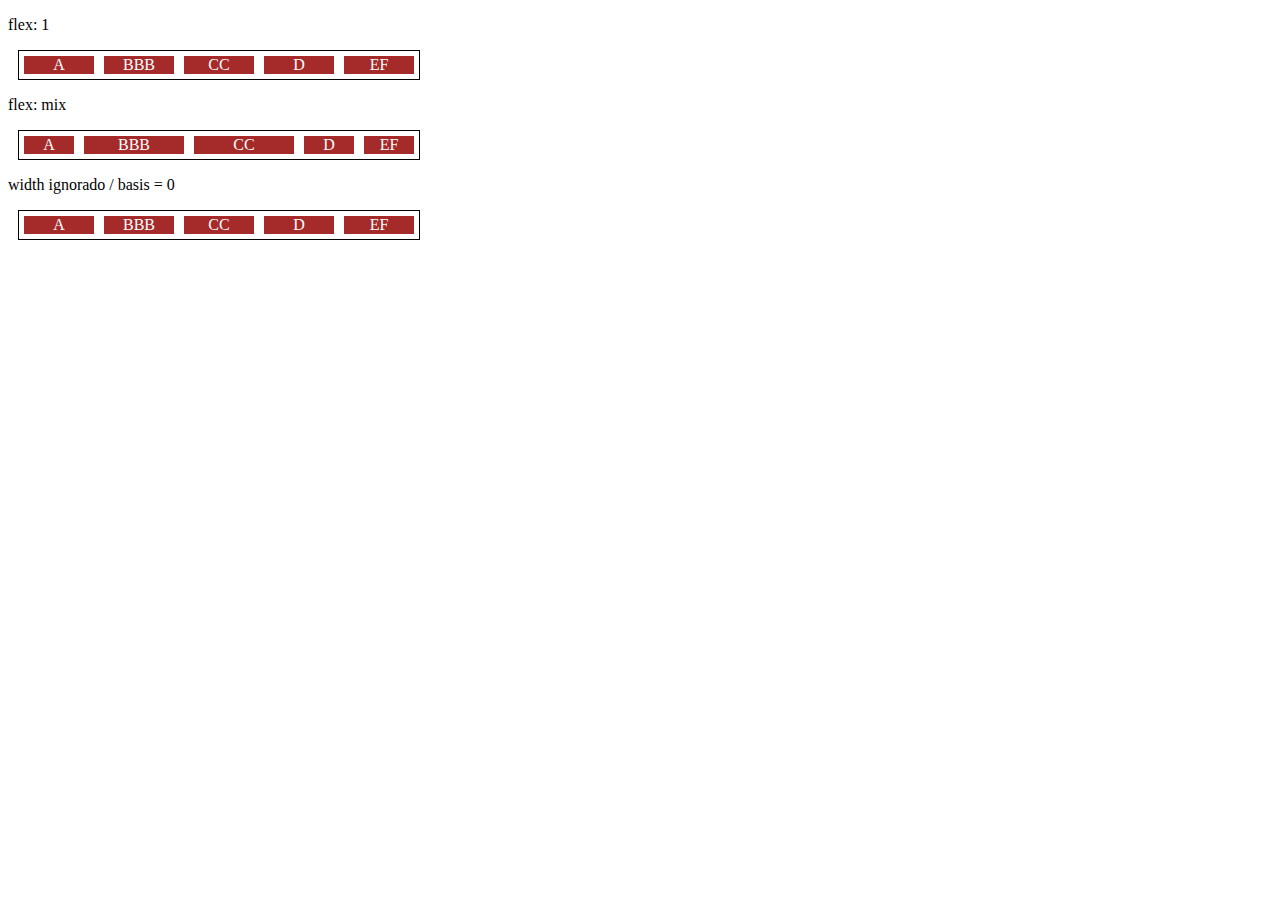
<file: Fundamentos-Flexbox-pt2/10-flex.html>
<!DOCTYPE html>
<html lang="en">
<head>
    <meta charset="UTF-8">
    <meta http-equiv="X-UA-Compatible" content="IE=edge">
    <meta name="viewport" content="width=device-width, initial-scale=1.0">
    <title>Fundamentos - Flex</title>

    <style>
        .flex-container{
            display: flex;
            border: 1px solid black;
            max-width: 400px;
            margin: 10px;
        }

        .item{
            background-color: brown;
            color: white;
            text-align: center;
            margin: 5px;
        }

        .flex-1{
            flex: 1;
            /* grow =1, shrink =1, basis =0 */
        }

        .flex-2{
            flex: 2;
            /* grow =2, shrink =1, basis =0 */
        }

        .largura{
            width: 200px;
           /* min-width: 250px; */
        }
    </style>
</head>
<body>
    <p>flex: 1</p>
    <div class="flex-container">
        <div class="item flex-1">A</div>
        <div class="item flex-1">BBB</div>
        <div class="item flex-1">CC</div>
        <div class="item flex-1">D</div>
        <div class="item flex-1">EF</div>
    </div>

    <p>flex: mix</p>
    <div class="flex-container">
        <div class="item flex-1">A</div>
        <div class="item flex-2">BBB</div>
        <div class="item flex-2">CC</div>
        <div class="item flex-1">D</div>
        <div class="item flex-1">EF</div>
    </div>

    <p>width ignorado / basis = 0</p>
    <div class="flex-container">
        <div class="item flex-1 largura">A</div>
        <div class="item flex-1 largura">BBB</div>
        <div class="item flex-1 largura">CC</div>
        <div class="item flex-1 largura">D</div>
        <div class="item flex-1 largura">EF</div>
    </div>
    
</body>
</html>
</file>
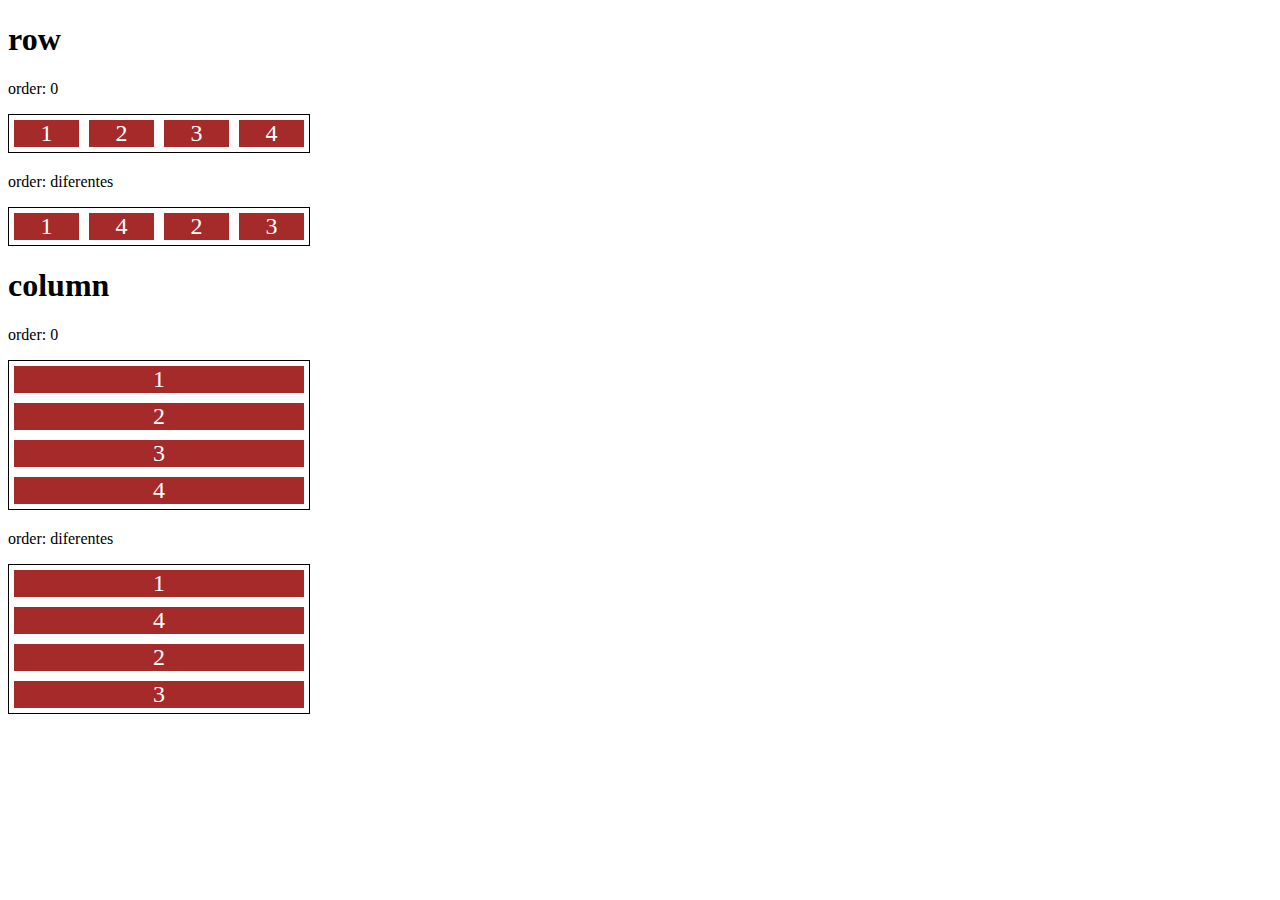
<file: Fundamentos-Flexbox-pt2/11-order.html>
<!DOCTYPE html>
<html lang="en">
<head>
    <meta charset="UTF-8">
    <meta http-equiv="X-UA-Compatible" content="IE=edge">
    <meta name="viewport" content="width=device-width, initial-scale=1.0">
    <title>Fundamentos - order</title>

    <style>
        .flex-container{
            display: flex;
            max-width: 300px;
            border: 1px solid black;
            margin-bottom: 20px;
        }

        .item{
            flex: 1;
            background-color: brown;
            color: white;
            text-align: center;
            font-size: 24px;
            margin: 5px;
           /* order: 0; padrão eh zero*/
        }

        .o1{
            order: 1;
        }

        .o2{
            order: 2;
        }

        .o3{
            order: 3;
        }

        .direction{
            flex-direction: column;
        }
    </style>
</head>
<body>
    <h1>row</h1>
    <p>order: 0</p>
    <div class="flex-container">
        <div class="item">1</div>
        <div class="item">2</div>
        <div class="item">3</div>
        <div class="item">4</div>
    </div>

    <p>order: diferentes</p>
    <div class="flex-container">
        <div class="item">1</div>
        <div class="item o2">2</div>
        <div class="item o3">3</div>
        <div class="item o1">4</div>
    </div>

    <h1>column</h1>

    <p>order: 0</p>
    <div class="flex-container direction">
        <div class="item">1</div>
        <div class="item">2</div>
        <div class="item">3</div>
        <div class="item">4</div>
    </div>

    <p>order: diferentes</p>
    <div class="flex-container direction">
        <div class="item">1</div>
        <div class="item o2">2</div>
        <div class="item o3">3</div>
        <div class="item o1">4</div>
    </div>
</body>
</html>
</file>
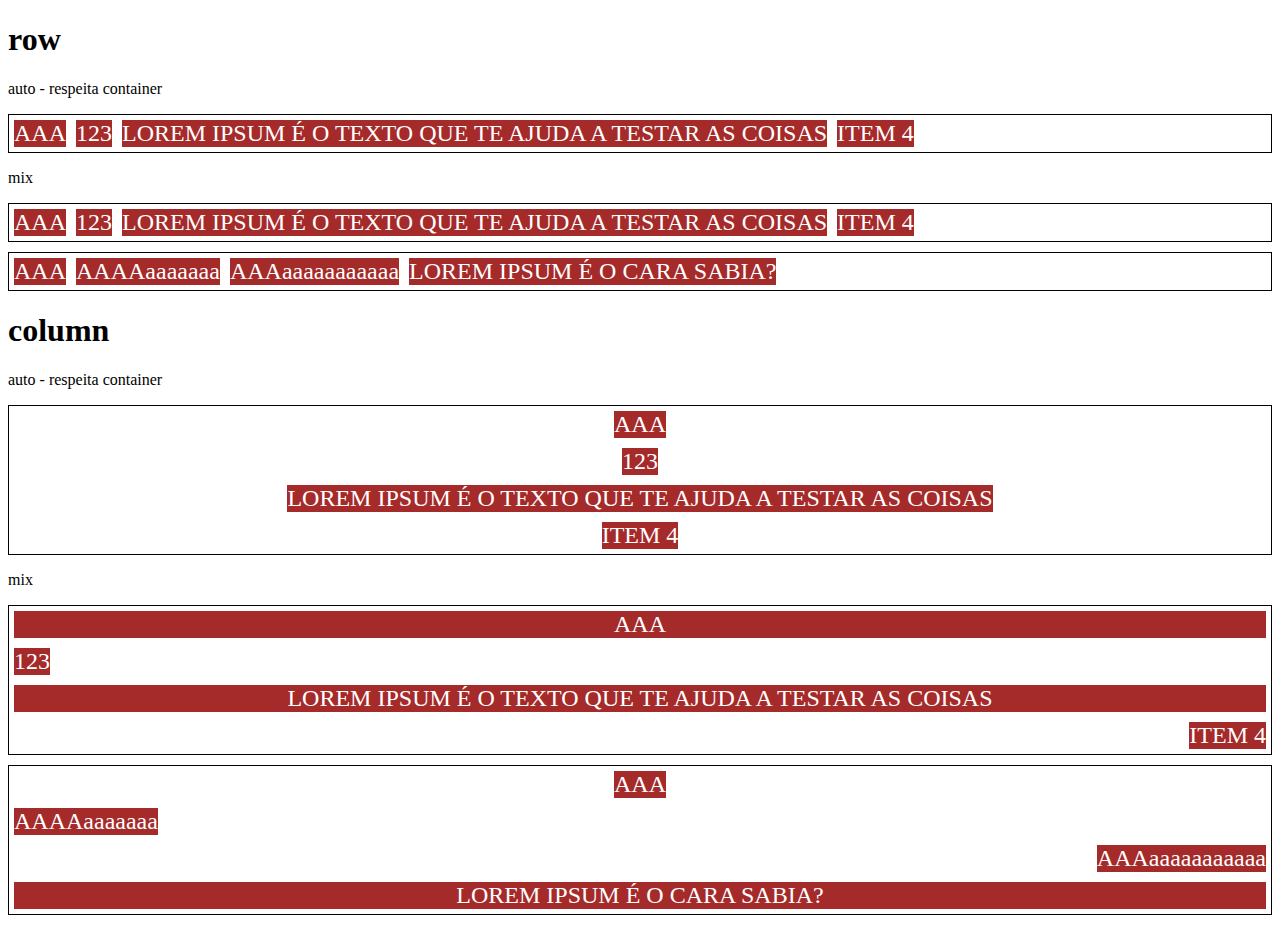
<file: Fundamentos-Flexbox-pt2/12-align-self.html>
<!DOCTYPE html>
<html lang="en">
<head>
    <meta charset="UTF-8">
    <meta http-equiv="X-UA-Compatible" content="IE=edge">
    <meta name="viewport" content="width=device-width, initial-scale=1.0">
    <title>Fundamentos - align self</title>

    <style>
        .flex-container{
            display: flex;
            border: 1px solid black;
            margin-bottom: 10px;
           /* align-items: center; o align-self respeita o container */   
        }

        .align-container{
            align-items: center;
        }

        .item{
            background-color: brown;
            color:  white;
            font-size: 24px;
            text-align: center;
            margin: 5px;
        }

        .center{
            align-self: center;
        }

        .start{
            align-self: flex-start;
        }

        .end{
            align-self: flex-end;
        }

        .baseline{
            align-self: baseline;
        }

        .stretch{
            align-self: stretch;
        }

        .auto{
            align-self: auto;
        }

        .direction{
            flex-direction: column;
        }
    </style>
</head>
<body>
    <h1>row</h1>
    <p>auto - respeita container</p>
    <section class="flex-container align-container">
        <div class="item auto">AAA</div>
        <div class="item auto">123</div>
        <div class="item auto">LOREM IPSUM É O TEXTO QUE TE AJUDA A TESTAR AS COISAS</div>
        <div class="item auto">ITEM 4</div>
    </section>

    <p>mix</p>
    <section class="flex-container">
        <div class="item stretch">AAA</div>
        <div class="item start">123</div>
        <div class="item auto">LOREM IPSUM É O TEXTO QUE TE AJUDA A TESTAR AS COISAS</div>
        <div class="item end">ITEM 4</div>
    </section>

    <section class="flex-container">
        <div class="item center">AAA</div>
        <div class="item start">AAAAaaaaaaa</div>
        <div class="item end">AAAaaaaaaaaaaa</div>
        <div class="item stretch">LOREM IPSUM É O CARA SABIA?</div>
    </section>

    <h1>column</h1>
    <p>auto - respeita container</p>
    <section class="flex-container align-container direction">
        <div class="item auto">AAA</div>
        <div class="item auto">123</div>
        <div class="item auto">LOREM IPSUM É O TEXTO QUE TE AJUDA A TESTAR AS COISAS</div>
        <div class="item auto">ITEM 4</div>
    </section>

    <p>mix</p>
    <section class="flex-container direction">
        <div class="item stretch">AAA</div>
        <div class="item start">123</div>
        <div class="item auto">LOREM IPSUM É O TEXTO QUE TE AJUDA A TESTAR AS COISAS</div>
        <div class="item end">ITEM 4</div>
    </section>

    <section class="flex-container direction">
        <div class="item center">AAA</div>
        <div class="item start">AAAAaaaaaaa</div>
        <div class="item end">AAAaaaaaaaaaaa</div>
        <div class="item stretch">LOREM IPSUM É O CARA SABIA?</div>
    </section>
</body>
</html>
</file>
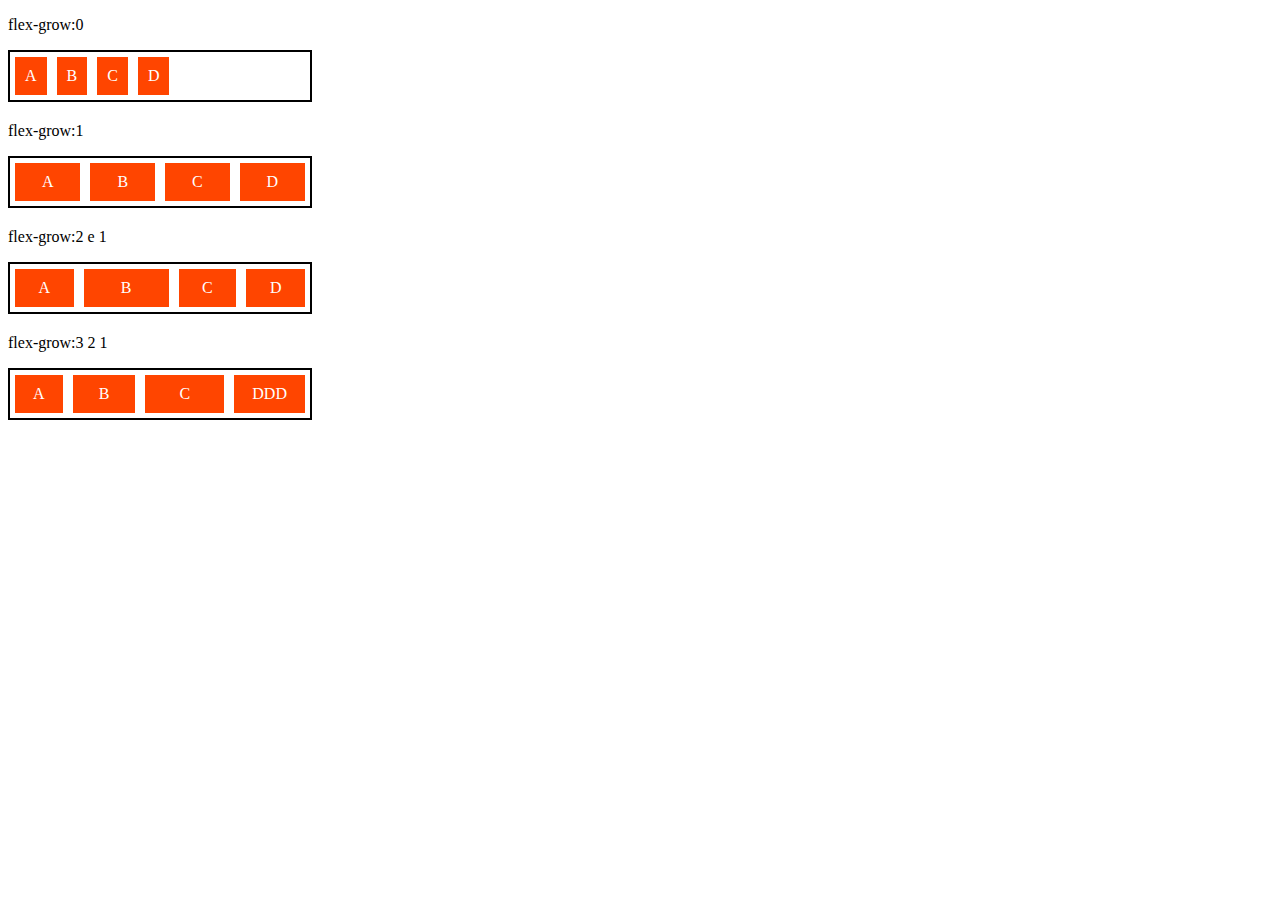
<file: Fundamentos-Flexbox-pt2/7-flex-grow.html>
<!DOCTYPE html>
<html lang="en">
<head>
    <meta charset="UTF-8">
    <meta http-equiv="X-UA-Compatible" content="IE=edge">
    <meta name="viewport" content="width=device-width, initial-scale=1.0">
    <title>DocumenFundamentos -flex growt</title>
    <style>
        .flex-container{
            display: flex;
            border: 2px solid black;
            max-width: 300px;
            margin-bottom: 20px;
        }

        .item{
            background-color: orangered;
            margin: 5px;
            padding: 10px;
            text-align: center;
            color: white;
        }

        .fg-0{
            flex-grow: 0;
        }

        .fg-1{
            flex-grow: 1;
        }
        
        .fg-2{
            flex-grow: 2;
        }

        .fg-3{
            flex-grow: 3;
        }
    </style>
</head>
<body>
    <p>flex-grow:0</p>
    <div class="flex-container">
        <div class="item fg-0">A</div>
        <div class="item fg-0">B</div>
        <div class="item fg-0">C</div>
        <div class="item fg-0">D</div>
    </div>

    <p>flex-grow:1</p>
    <div class="flex-container">
        <div class="item fg-1">A</div>
        <div class="item fg-1">B</div>
        <div class="item fg-1">C</div>
        <div class="item fg-1">D</div>
    </div>

    <p>flex-grow:2 e 1</p>
    <div class="flex-container">
        <div class="item fg-1">A</div>
        <div class="item fg-2">B</div>
        <div class="item fg-1">C</div>
        <div class="item fg-1">D</div>
    </div>

    <p>flex-grow:3 2 1</p>
    <div class="flex-container">
        <div class="item fg-1">A</div>
        <div class="item fg-2">B</div>
        <div class="item fg-3">C</div>
        <div class="item fg-1">DDD</div>
    </div>
</body>
</html>
</file>
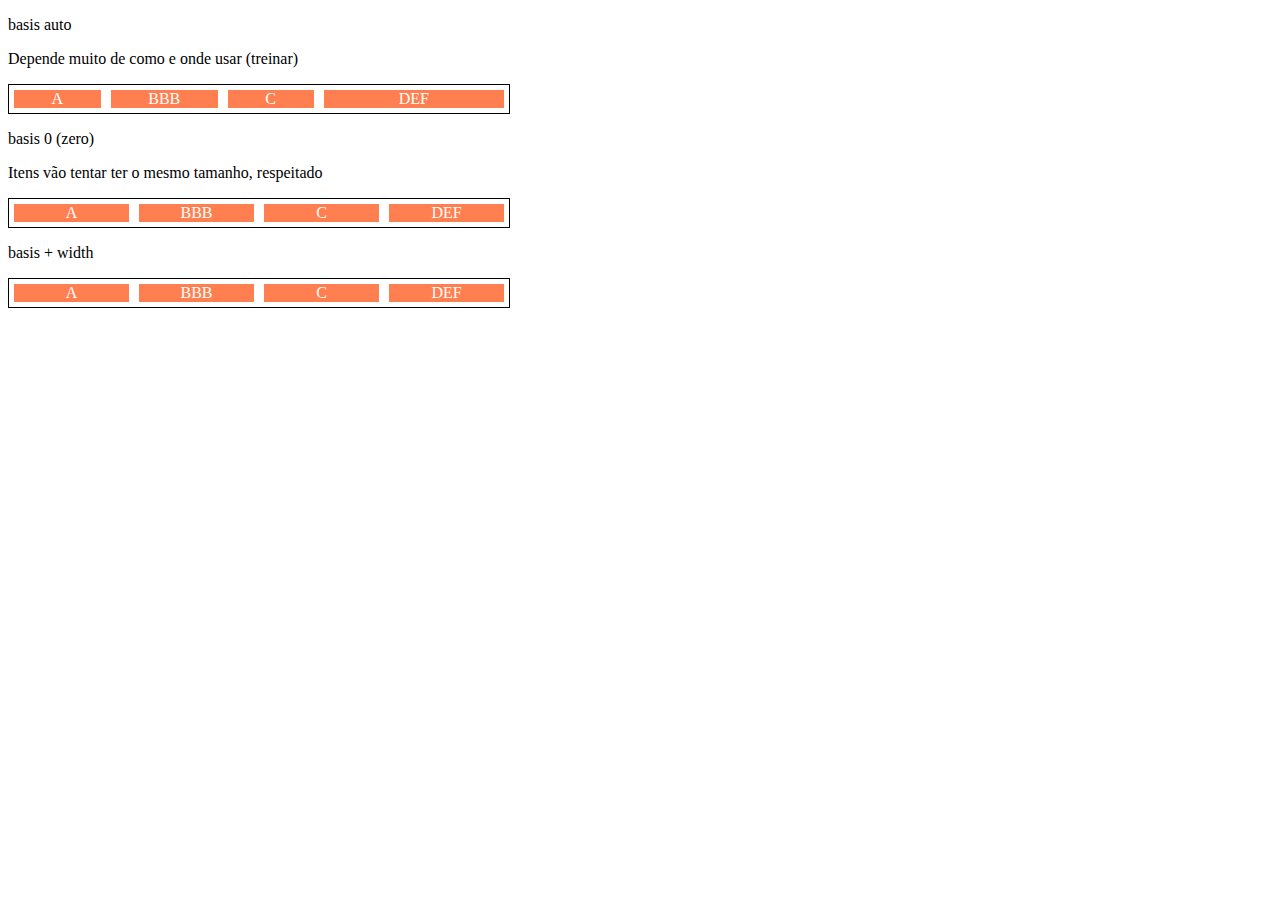
<file: Fundamentos-Flexbox-pt2/8-flex-basis.html>
<!DOCTYPE html>
<html lang="en">
<head>
    <meta charset="UTF-8">
    <meta http-equiv="X-UA-Compatible" content="IE=edge">
    <meta name="viewport" content="width=device-width, initial-scale=1.0">
    <title>Fundamentos - flex basis</title>

    <style>
        .flex-container{
            max-width: 500px;
            border: 1px solid black;
            display: flex;
        }

        .item{
            background-color: coral;
            color: white;
            text-align: center;
            margin: 5px;

        }

        .bauto{
            flex-basis: auto;
        }

        .b-0{
            flex-basis: 0;
        }

        .fg-1{
            flex-grow: 1;
        }

        .fg-2{
            flex-grow: 2;
        }

        .w100{
            flex-basis: 100px;
        }

    </style>
</head>
<body>
    <p>basis auto </p>
    <p>Depende muito de como e onde usar (treinar)</p>
    <div class="flex-container">
        <div class="item bauto fg-1">A</div>
        <div class="item bauto fg-1">BBB</div>
        <div class="item bauto fg-1">C</div>
        <div class="item bauto fg-2">DEF</div>
    </div>

    <p>basis 0 (zero) </p>
    <p>Itens vão tentar ter o mesmo tamanho, respeitado</p>
    <div class="flex-container">
        <div class="item b-0 fg-1">A</div>
        <div class="item b-0 fg-1">BBB</div>
        <div class="item b-0 fg-1">C</div>
        <div class="item b-0 fg-1">DEF</div>
    </div>

    <p>basis + width </p>
    <div class="flex-container">
        <div class="item w100 fg-1">A</div>
        <div class="item w100 fg-1">BBB</div>
        <div class="item w100 fg-1">C</div>
        <div class="item w100 fg-1">DEF</div>
    </div>
</body>
</html>
</file>
<file: Projeto/style.css>
*{
    margin: 0;
    padding: 0;
    font-family: 'Open Sans', sans-serif;
}

ul{
    list-style: none;
    margin: 0;
    padding: 0;
}

ul li a{
    text-decoration: none;
}

div img{
    display: block;
    width: 100%;
}

.flex-container{
    display: flex;
    max-width: 992px;
    margin: auto;
    width: 100%;
    min-width: 320px;
    padding: 10px 15px;
}

header{
    background-color: #122A57;
    height: 100px;
    display: flex;
    align-items: center;
    color: #fff;
 
}

header .list-items{
    display: flex;
    max-width: 260px;
    width: 100%;
    justify-content: space-between;
    align-items: center;
}

.list-items li a{
    color:  #fff;
}

header .menu{
    justify-content: space-between;
}


.apresentacao{
    height: 100vh;
    align-items: center;
    justify-content: space-between;
}

.apresentaca .texto-apresentacao{
    min-height: 200px;
}

.texto-apresentacao h1{
    color: #122A57;
    font-size: 48px;
    margin: 10px;
}

.btn{
    background-color: #122A57;
    color: #fff;
    text-align: center;
    border-radius: 30px;
    width: 220px;
    display: block;
    text-decoration: none;
    height: 50px;
    line-height: 50px;
    margin: 10px;
    margin-bottom: 10px;
}

#quem-somos{
    flex-direction: row-reverse;
    align-items: center;
    justify-content: space-between;
}

#quem-somos h2{
    font-size: 32px;
    color: #122A57;
    display: flex;
    margin-bottom: 20px;
}

#quem-somos h2::before{ /* pseduo elemento*/
    content: "";
    height: 40px;
    width: 5px;
    margin-right: 5px;
    background-color: #122A57;
    position: relative;
}

#quem-somos p{
    margin-bottom: 10px;
    width: 90%;
}

#quem-somos img{
    min-width: 420px;
}

#quem-somos img{
    min-width: 320px;
    margin: auto;
}

.container-externo{
    background-color: #122A57;
    width: 100%;
}

#servicos{
    flex-direction: column;
    padding-top: 50px;
    padding-bottom: 100px;
}

#servicos h2{
    color: #fff;
    font-size: 32px;
    margin-bottom: 20px;
}

.list-servicos{
    display: flex;
    justify-content: space-around;
}

.list-servicos .item-servico{
    text-align: center;
}

.item-servico a{
    width: 220px;
    background-color: #fff;
    border-radius: 30px;
    height: 50px;
    text-align: center;
    margin-top: 20px;
    line-height: 50px;
    padding: 5px 10px;
    color: #122A57;
    font-size: 12px;
    text-decoration: none;
    font-weight: 700;
}

.item-servico p{
    font-weight: 700;
    font-size: 18px;
    color: #fff;
    margin-top: 20px;
}

.item-servico img{
    width: 80%;
    margin: auto;
}


#planos{
    flex-direction: column;
    min-height: 100vh;
    padding-top: 50px;
}

#planos h2{
    font-size: 32px;
}

.list-planos{
    display: flex;
    align-items: flex-end;
    justify-content: space-between;
}

.item-plano{
    flex: 1;
    border: 5px solid #122A57;
    margin-right: 20px;
    padding: 10px;
    max-width: 240px;
}

.item-plano .btn{
    margin: auto;
    margin-bottom: 20px;
}

.item-plano h3{
    font-size: 24px;
    display: flex;
    flex-direction: column;
    text-align: center;
    margin-top: 20px;
}

.item-plano h3::after{
    content: "";
    background-color: #122A57;
    width: 100%;
    height: 3px;
    margin-top: 20px;
    margin-bottom: 10px;
}

.item-plano ul{
    padding: 10px 20px;
    display: flex;
    flex-direction: column;
    margin-bottom: 10px;
}

.item-plano ul li{
    display: flex;
    flex-wrap: nowrap;
    align-items: center;
}

.item-plano  ul li::before{
    content: "";
    width:  10px;
    height: 10px;
    background-color: #122A57;
    margin-right: 5px;
}

footer{
    background-color: #122A57;
    height: 70px;
    display: flex;
    align-items: center;
}

footer .footer{
    justify-content: space-between;
    color: #fff;
}

/* mobile */

@media(min-width: 992px){
    .flex-container{
        flex-direction: column;
    }

    .apresentacao{
        flex-direction: column-reverse;
    }

    .apresentaca .texto-apresentacao{
        min-height: 200px;
        width: 100%;
    }

    #quem-somos{
        flex-direction: column-reverse;
    }

    .list-servicos{
        flex-direction: column;
    }

    .item-servico img{
        width: 50%;
        margin: auto;
    }

    .list-planos{
        flex-direction: column;
        align-items: flex-start;
        margin-bottom: 20px;
    }

    .list-planos .item-plano{
        max-width: 90%;
        margin: auto;
        width: 100%;
        margin-bottom: 20px;
    }
}
</file>
